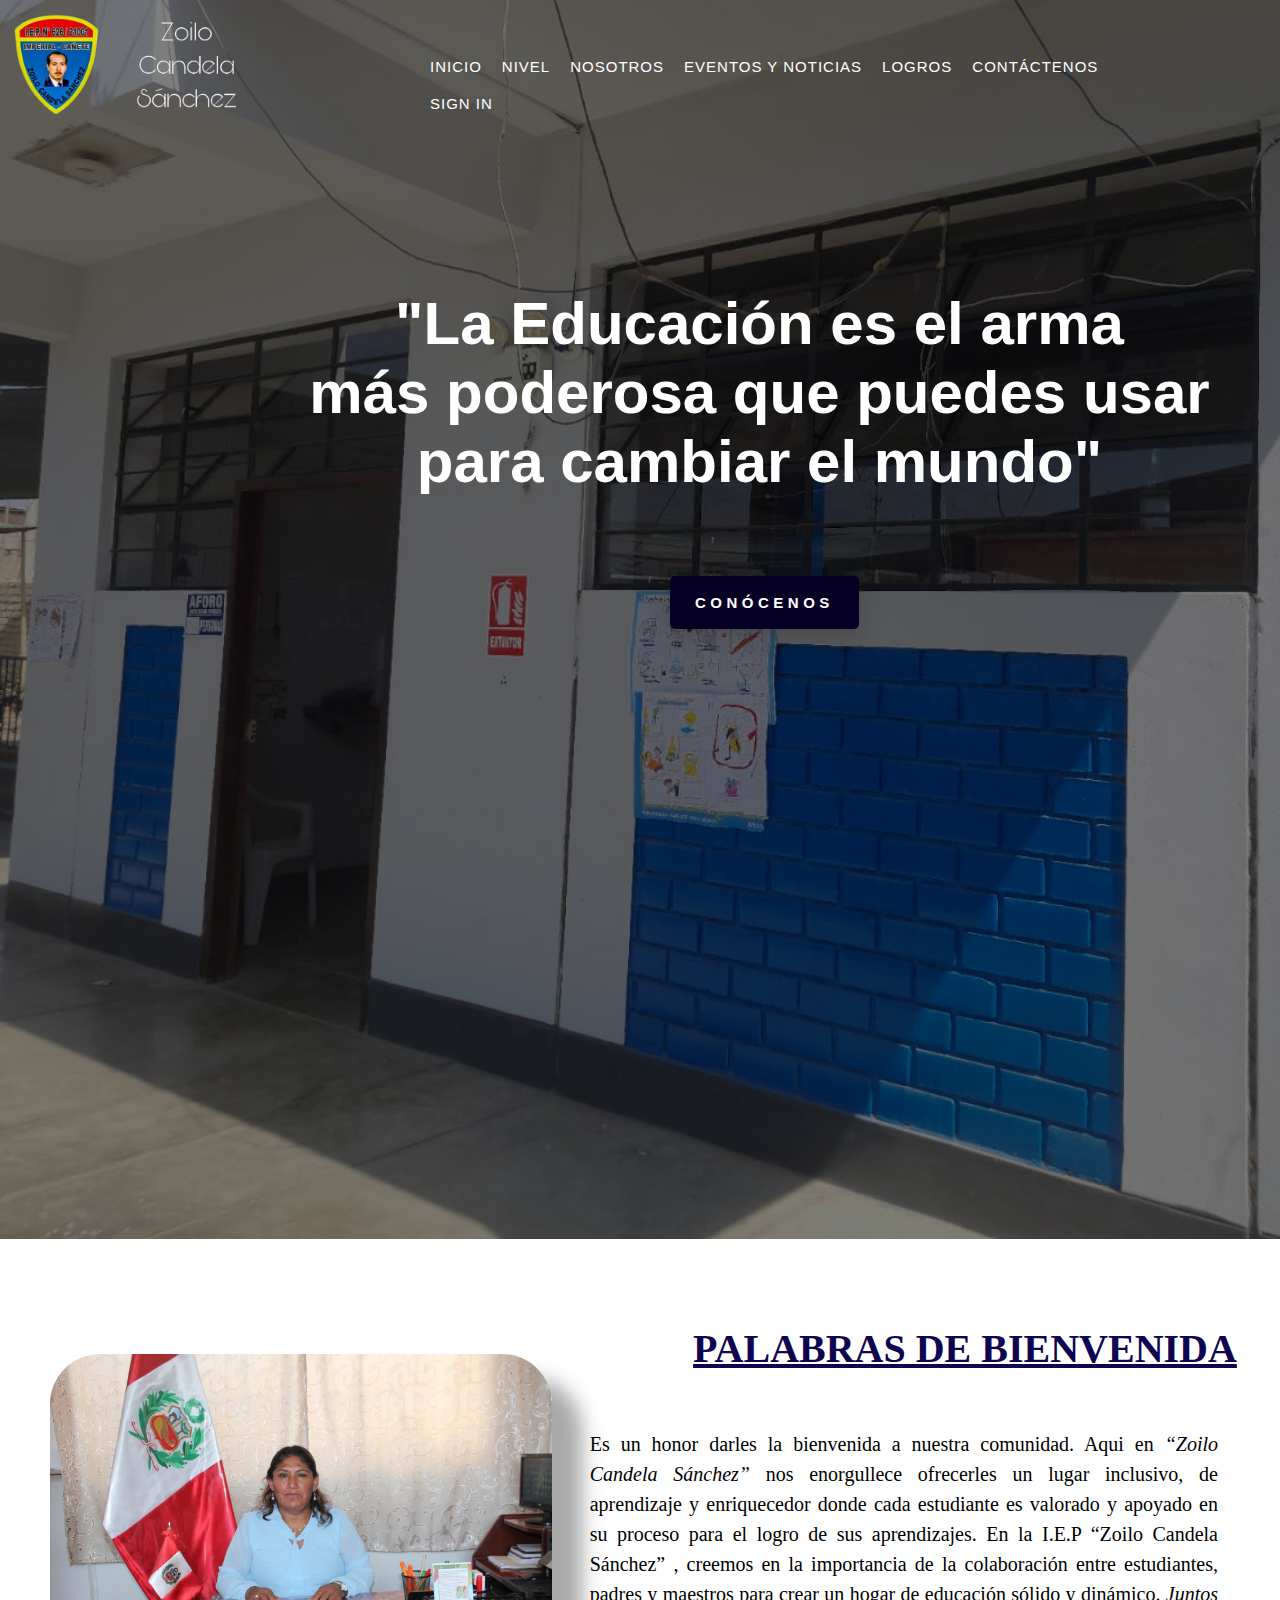
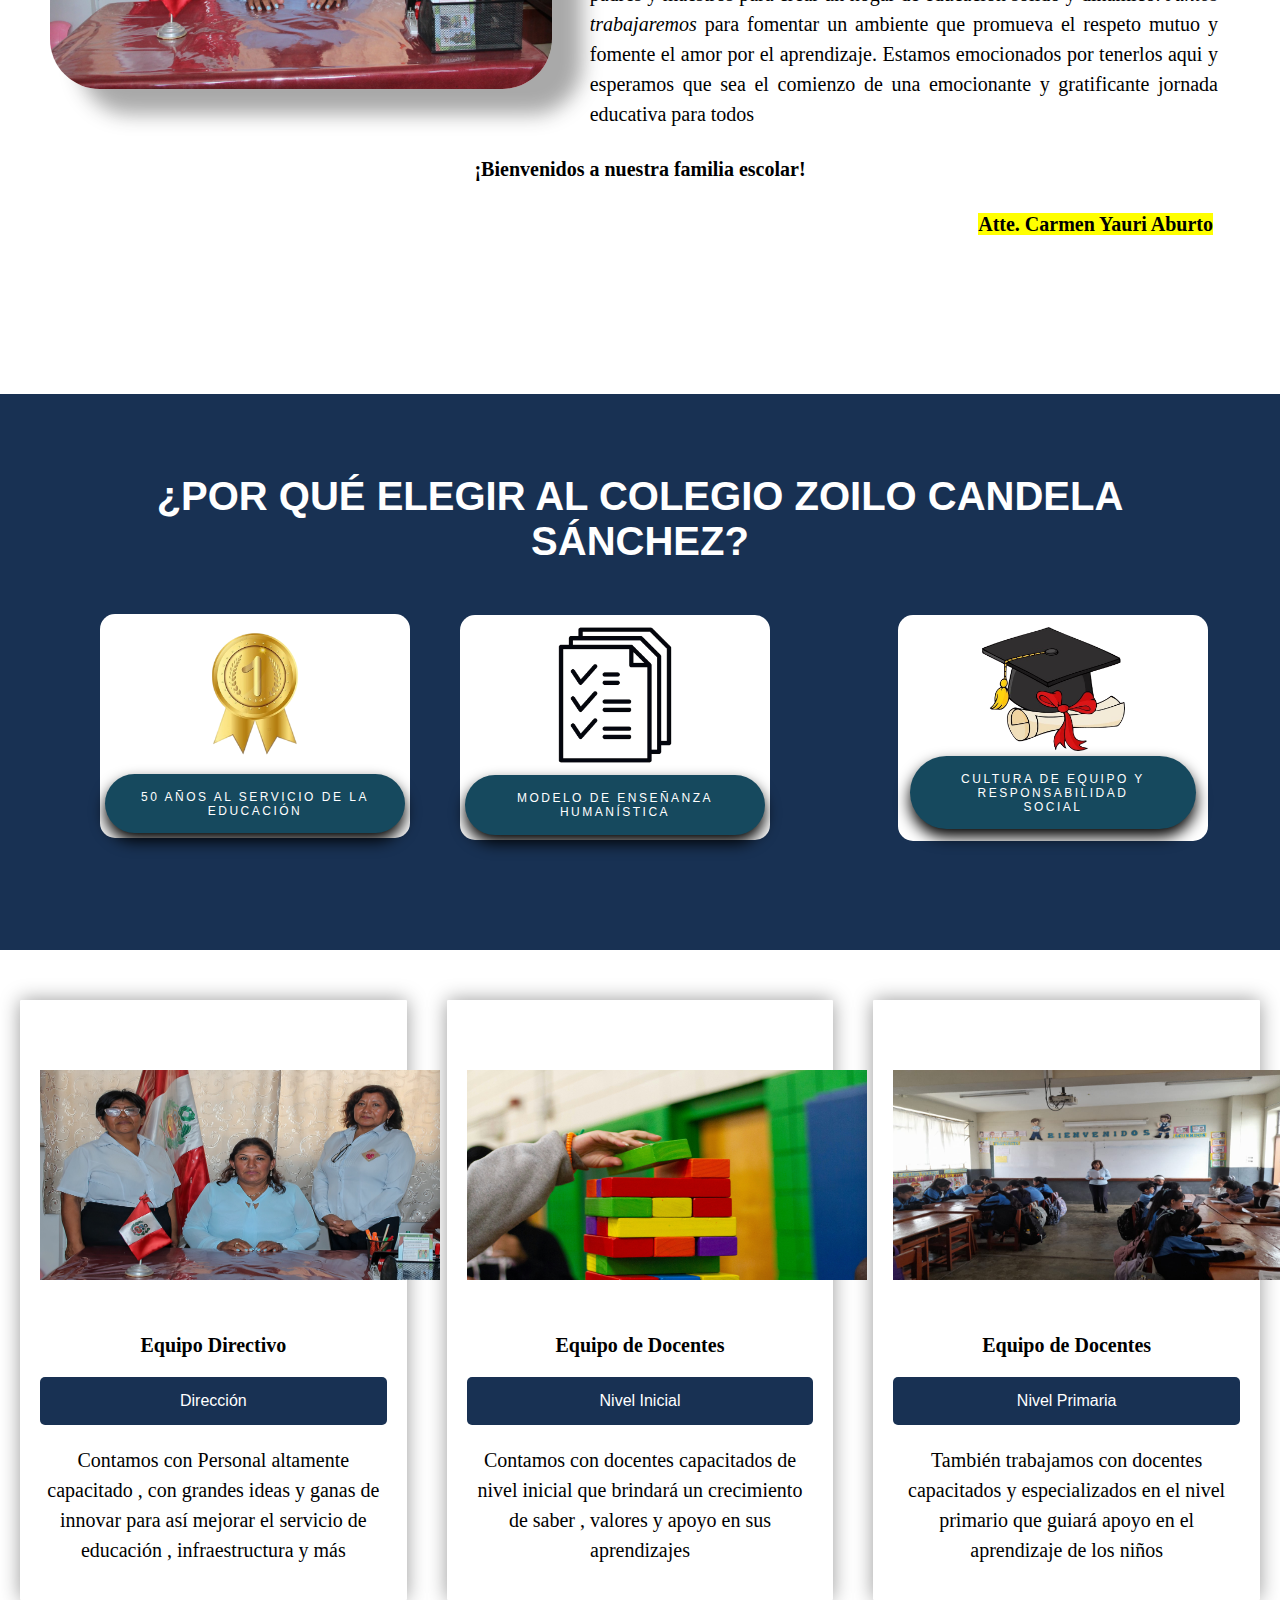
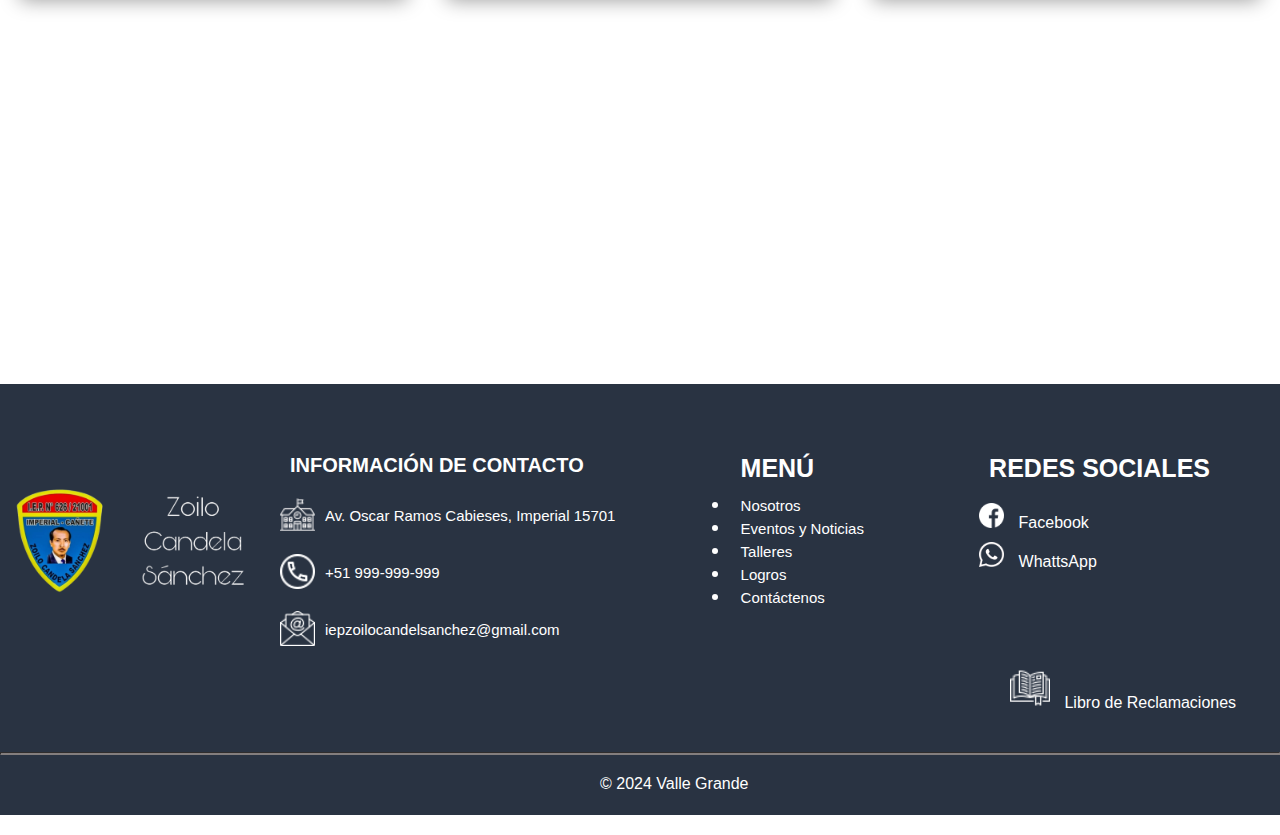
<file: AS232S2_T01_ZoiloCandelaSanchez/public/index.html>
<!DOCTYPE html>
<html lang="es">

<head>
    <meta charset="UTF-8">
    <meta name="viewport" content="width=device-width, initial-scale=1.0">
    <title>I.E.P "Zoilo Candela Sánchez"</title>
    <link rel='stylesheet' href='https://cdn-uicons.flaticon.com/2.3.0/uicons-brands/css/uicons-brands.css'>
    <link rel="stylesheet" href="./css/style.css">
    <link rel="website icon" type="png" href="./img/logo.png">
    <script src="./js/app.js"></script>
    <script src="./js/alerta.js"></script>
    <script src="./js/preloader.js"></script>
</head>

<body>
    <header>
        <div class="insignia">
            <img src="./img/WhatsApp_Image_2024-04-16_at_7.16.43_PM-removebg.png" alt="Insignia">
        </div>
        <div class="menu">
            <nav>
                <ul class="container0">
                    <li><a href="./index.html">INICIO</a></li>
                    <li>
                        <a href="#">NIVEL</a>
                        <ul class="menu-vertical">
                            <li><a href="./index6.html">INICIAL</a></li>
                            <li><a href="./index3.html">PRIMARIA</a></li>
                        </ul>
                    </li>
                    <li>
                        <a href="#">NOSOTROS</a>
                        <ul class="menu-vertical">
                            <li><a href="./index4.html">HISTORIA</a></li>
                            <li><a href="./index3.html">VISIÓN Y MISIÓN</a></li>
                    </li>
                </ul>
                <li>
                    <a href="./index5.html">EVENTOS Y NOTICIAS</a>
                </li>
                <li>
                    <a href="#">LOGROS</a>
                    <ul class="menu-vertical">
                        <li><a href="#">LOGROS DEPORTIVOS</a></li>
                        <li><a href="#">CULTURAL Y ARTISTICO</a></li>
                        <li><a href="#">CRECIMIENTO INSTITUCIONAL</a></li>
                    </ul>
                </li>
                <li><a href="./index2.html">CONTÁCTENOS</a></li>
                <li>
                    <a href="http://localhost/login-register/">SIGN IN</a>
                </li>
            </nav>
        </div>
    </header>
    <section id="hero">
        <h1 id="titulo" class="inicio1">"La Educación es el arma<br> más poderosa que puedes usar <br>para cambiar el mundo" </h1>
        <button id="buttom" class="boton" onclick=' document.getElementById("titulo").innerHTML = nombre +apellido; '>
            <span>CONÓCENOS</span>
        </button>

        <script>
            var nombre = "Bienvenido(a)";
            var apellido = "¡Prepárate para cambiar el mundo!"
        </script>

    </section>
    <section id="palabras-de-la-directora">
        <img class="directora" src="./img/directora.jpg" alt="foto7" width="50%"
            rigth="50%">
        <h2 class="palabras"> <u>PALABRAS DE BIENVENIDA</u></h2>
        <p class="parrafo">Es un honor darles la bienvenida a nuestra comunidad.
            Aqui en <i>“Zoilo Candela Sánchez”</i> nos enorgullece ofrecerles
            un lugar inclusivo, de aprendizaje y enriquecedor donde cada estudiante
            es valorado y apoyado en su proceso para el logro de sus aprendizajes.
            En la I.E.P “Zoilo Candela Sánchez” , creemos en la importancia de la
            colaboración entre estudiantes, padres y maestros para crear un hogar
            de educación sólido y dinámico.
            <i>Juntos trabajaremos</i> para fomentar un ambiente que promueva el respeto
            mutuo y fomente el amor por el aprendizaje.
            Estamos emocionados por tenerlos aqui y esperamos que sea el comienzo de una emocionante y gratificante
            jornada educativa para todos
        </p>
        <b>
            <p class="bienvenidos"> ¡Bienvenidos a nuestra familia escolar!</p>
        </b>
        <b>
            <p class="firma"><mark>Atte. Carmen Yauri Aburto</mark></p>
        </b>
        </div>
    </section>

    <section id="por-que-elegir-21001">
        <div class="container">
            <h2 class="porque">¿POR QUÉ ELEGIR AL COLEGIO ZOILO CANDELA SÁNCHEZ?</h2></b>
            <div class="carta">
                <img src="img/7688f7726c54f435866e3f8b14b53feb-removebg-preview.png" alt="foto4" width="50%"
                    right="50%">
                <center><button class="click1">50 años al servicio de la educación</button></center>
            </div>
            <div class="carta2">
                <img src="img/document-papers-icon-outline-style-vector-removebg-preview.png" alt="foto5" width="50%"
                    right="50%">
                <center><button class="click1">Modelo de enseñanza humanística</button></center>
            </div>
            <div class="carta3">
                <img src="img/bc08ff5b9505f1ca5e0fc408f4978efb-removebg-preview.png" alt="foto6" width="50%" right=""
                    50%>
                <center><button class="click1">Cultura de equipo y responsabilidad social</button></center>
            </div>
        </div>
    </section>
    <section class="equipo">
        <div class="card">
            <div class="icon">
                <img src="./img/e.directivo.jpeg" alt="Dirección" width="50%">
            </div>

            <div class="features">
                <p><strong>Equipo Directivo</strong></p>
            </div>

            <a href="#" class="btn">Dirección</a>

            <p class="contenido">Contamos con Personal altamente capacitado , con grandes ideas y ganas de innovar para
                así mejorar el servicio de educación , infraestructura y más </p>
        </div>

        <div class="card">

            <div class="icon">
                <img src="img/inicial.jpg" alt="Inicial" width="50%">
            </div>

            <div class="features">
                <p><strong>Equipo de Docentes</strong></p>
            </div>

            <a href="#" class="btn"> Nivel Inicial</a>
            <p class="contenido">Contamos con docentes capacitados de nivel inicial que brindará un crecimiento de saber
                , valores y apoyo en sus aprendizajes</p>
        </div>

        <div class="card">

            <div class="icon">
                <img src="img/primaria.jpg" alt="Primaria" width="45%">
            </div>

            <div class="features">
                <p><strong>Equipo de Docentes</strong></p>
            </div>

            <a href="#" class="btn">Nivel Primaria</a>
            <p class="contenido">También trabajamos con docentes capacitados y especializados en el nivel primario que
                guiará apoyo en el aprendizaje de los niños</p>
        </div>
    </section>
    <section>
        <div class="slider--iner">
            
        </div>
    </section>
</body>
<section>
    <iframe class="mapa"
        src="https://www.google.com/maps/embed?pb=!1m18!1m12!1m3!1d3886.68364706405!2d-76.35734932573519!3d-13.055797561506333!2m3!1f0!2f0!3f0!3m2!1i1024!2i768!4f13.1!3m3!1m2!1s0x910ffbdb773fffff%3A0x289497f5c9b7d7cb!2sC.E.%2021001!5e0!3m2!1ses!2spe!4v1713739799814!5m2!1ses!2spe"
        width="100%" height="360" style="border:0;" allowfullscreen="" loading="lazy"
        referrerpolicy="no-referrer-when-downgrade"></iframe>
</section>
<footer>
    <img class="iep" src="img/WhatsApp_Image_2024-04-16_at_7.16.43_PM-removebg.png">
    <div class="container-footer-all">
        <div class="containerbody">
            <div class="colum2">
                <h1 class="info">INFORMACIÓN DE CONTACTO</h1>
                <div class="row">
                    <img src="img/colegio.png">
                    <label>Av. Oscar Ramos Cabieses, Imperial 15701</label>
                </div>
                <div class="row">
                    <img src="img/telefono.png">
                    <label>+51 999-999-999</label>
                </div>
                <div class="row">
                    <img src="img/email.png">
                    <label>iepzoilocandelsanchez@gmail.com</label>
                </div>
            </div>
            <div class="colum4">
                <h1 class="info3">MENÚ</h1>
                <div class="row3">
                    <li><a href="">Nosotros</a></li>
                    <li><a href="">Eventos y Noticias</a></li>
                    <li><a href="">Talleres</a></li>
                    <li><a href="">Logros</a></li>
                    <li><a href="index2.html">Contáctenos</a></li>
                </div>
            </div>
            <div class="colum3">
                <h1 class="info2">REDES SOCIALES</h1>
                <div class="row2">
                    <img src="img/facebook.png">
                    <a href="https://m.facebook.com/100009494912655/">Facebook</a>
                </div>
                <div class="row2">
                    <img src="img/whatsapp.png">
                    <a href="">WhattsApp</a>
                </div>
            </div>
        </div>
    </div>
    <div class="librodereclamaciones">
        <img src="img/libro-abierto.png">
        <label>Libro de Reclamaciones</label>
    </div>
    <hr>
    <div class="containerfooter">
        <div class="copyright">
            &copy; 2024 <a href="https://vallegrande.edu.pe/">Valle Grande</a>
        </div>
</footer>

<script>

    var loader = document.getElementById("preloader");
        window.addEventListener("load", function(){
            loader.style.display = "none";
        })
        </script>

</html>
</file>
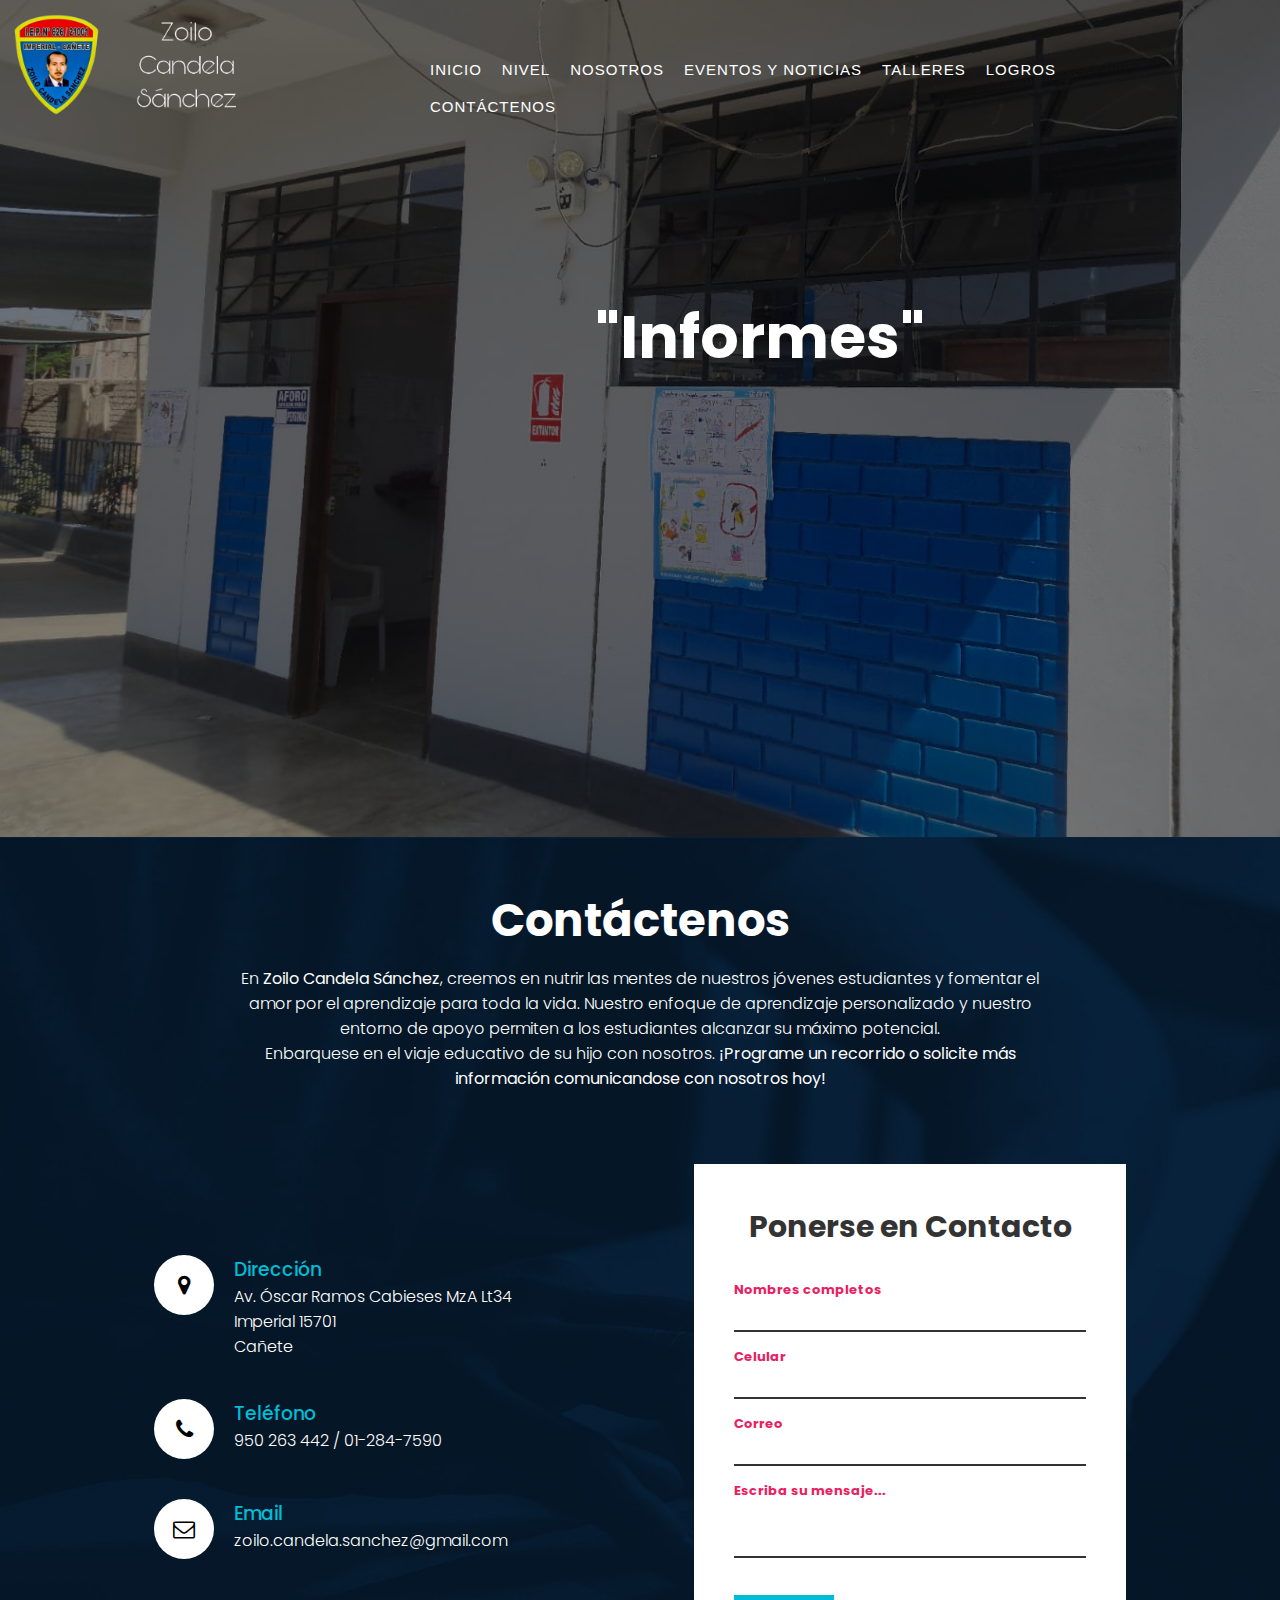
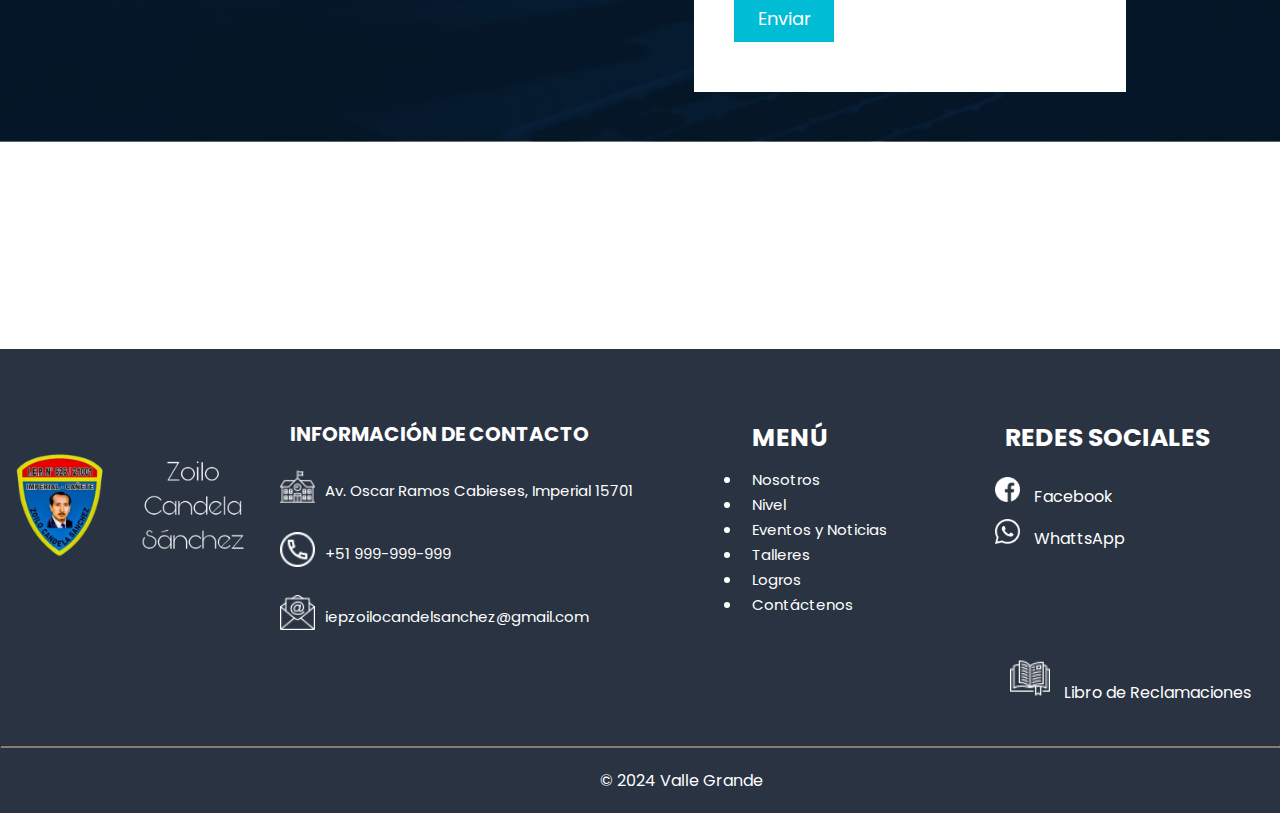
<file: AS232S2_T01_ZoiloCandelaSanchez/public/index2.html>
<!DOCTYPE html>
<html lang="en">

<head>
    <meta charset="UTF-8">
    <meta name="viewport" content="width=device-width, initial-scale=1.0">
    <title>Zoilo Candela Sánchez</title>
    <link rel="stylesheet" href="https://stackpath.bootstrapcdn.com/font-awesome/4.7.0/css/font-awesome.min.css"
        integrity="sha38-wvfXpqpZZVQGK6TAh5PV1GOfQNHSoD2xbE+QkPxCAF1NEevoEH3S10sbVCOQVnN" crossorigin="anonymous">
    <link rel='stylesheet' href='https://cdn-uicons.flaticon.com/2.3.0/uicons-brands/css/uicons-brands.css'>
    <link rel="stylesheet" type="text/css" href="./css/style2.css">
    <link rel="website icon" type="png" href="./img/logo.jpg">
</head>

<body>
    <header>
        <div class="insignia">
            <img src="./img/WhatsApp_Image_2024-04-16_at_7.16.43_PM-removebg.png" alt="Insignia">
        </div>
        <div class="menu">
            <nav>
                <ul class="container0">
                    <li><a href="./index.html">INICIO</a></li>
                    <li>
                        <a href="#">NIVEL</a>
                        <ul class="menu-vertical">
                            <li><a href="./index6.html">INICIAL</a></li>
                            <li><a href="./index3.html">PRIMARIA</a></li>
                        </ul>
                    </li>
                    <li>
                        <a href="#">NOSOTROS</a>
                        <ul class="menu-vertical">
                            <li><a href="./index5.html">HISTORIA</a></li>
                            <li><a href="./index3.html">VISIÓN Y MISIÓN</a></li>
                    </li>
                </ul>
                <li>
                    <a href="./index4.html">EVENTOS Y NOTICIAS</a>
                </li>
                <li>
                    <a href="#">TALLERES</a>
                </li>
                <li>
                    <a href="#">LOGROS</a>
                    <ul class="menu-vertical">
                        <li><a href="#">LOGROS DEPORTIVOS</a></li>
                        <li><a href="#">CULTURAL Y ARTISTICO</a></li>
                        <li><a href="#">CRECIMIENTO INSTITUCIONAL</a></li>
                    </ul>
                </li>
                <li><a href="./index2.html">CONTÁCTENOS</a></li>
            </nav>
        </div>
    </header>
    <section id="hero">
        <h1 id="titulo" class="inicio1">"Informes"</h1>
    </section>

    <section class="contact">
        <div class="title">
            <h2>Contáctenos</h2>
        </div>

        <div class="content">

            <p>En <b>Zoilo Candela Sánchez</b>, creemos en nutrir las mentes de nuestros jóvenes estudiantes y fomentar
                el amor por el aprendizaje para toda la vida. Nuestro enfoque de aprendizaje personalizado y nuestro entorno de
                apoyo permiten a los estudiantes alcanzar su máximo potencial. <br> Enbarquese en el viaje educativo de
                su hijo con nosotros. <b>¡Programe un recorrido o solicite más información comunicandose con nosotros
                    hoy!</b>
            </p>
        </div>
        <div class="container">
            <div class="contactInfo">
                <div class="box">
                    <div class="icon"><i class="fa fa-map-marker" aria-hidden="true"></i></div>
                    <div class="text">
                        <h3>Dirección</h3>
                        <p>Av. Óscar Ramos Cabieses MzA Lt34 <br>Imperial 15701<br>Cañete</p>
                    </div>
                </div>
                <div class="box">
                    <div class="icon"><i class="fa fa-phone" aria-hidden="true"></i></div>
                    <div class="text">
                        <h3>Teléfono</h3>
                        <p>950 263 442 / 01-284-7590</p>
                    </div>
                </div>
                <div class="box">
                    <div class="icon"><i class="fa fa-envelope-o" aria-hidden="true"></i></div>
                    <div class="text">
                        <h3>Email</h3>
                        <p>zoilo.candela.sanchez@gmail.com</p>
                    </div>
                </div>
            </div>
            <div class="contactForm">
                <form  id = "formulario" action="https://formsubmit.co/angie.chacon.a@vallegrande.edu.pe" method="POST">
                    <h2><center><b>Ponerse en Contacto</b></center></h2>
                    <br>
                    <div class="form-control">
                        <input type="text" name="name" id = "nombres">
                        <span>Nombres completos</span>
                        <p></p>
                    </div>
                    <div class="form-control">
                        <input type="text" name="phone"  id = "celular">
                        <span>Celular</span>
                        <p></p>
                    </div>
                    <div class="form-control">
                        <input type="email" name="email" id = "correo">
                        <span>Correo</span>
                        <p></p>
                    </div>
                    <div class="form-control">
                        <textarea id = "mensaje" name="message"></textarea>
                        <span>Escriba su mensaje...</span>
                    </div>
                    <div class="form-control">
                        <input type="submit" name="" value="Enviar">
                    </div>
                    <input type="hidden" name="_next" value="http://127.0.0.1:5500/HTML/index.html">
                    <input type="hidden" name="_captcha" value="false">
                </form>
            </div>
            <script src="js/validacion.js"></script>
        </div>
    </section>

    <iframe
        src="https://www.google.com/maps/embed?pb=!1m18!1m12!1m3!1d3886.683564859466!2d-76.35734932510547!3d-13.055802787267345!2m3!1f0!2f0!3f0!3m2!1i1024!2i768!4f13.1!3m3!1m2!1s0x910ffbdb773fffff%3A0x289497f5c9b7d7cb!2sC.E.%2021001!5e0!3m2!1ses!2spe!4v1714000576132!5m2!1ses!2spe"
        width="1518" height="200" style="border:0;" allowfullscreen="" loading="lazy"
        referrerpolicy="no-referrer-when-downgrade"></iframe>

</body>
<footer>
    <img class="iep" src="img/WhatsApp_Image_2024-04-16_at_7.16.43_PM-removebg.png">
    <div class="container-footer-all">
        <div class="containerbody">
            <div class="colum2">
                <h1 class="info">INFORMACIÓN DE CONTACTO</h1>
                <div class="row">
                    <img src="img/colegio.png">
                    <label>Av. Oscar Ramos Cabieses, Imperial 15701</label>
                </div>
                <div class="row">
                    <img src="img/telefono.png">
                    <label>+51 999-999-999</label>
                </div>
                <div class="row">
                    <img src="img/email.png">
                    <label>iepzoilocandelsanchez@gmail.com</label>
                </div>
            </div>
            <div class="colum4">
                <h1 class="info3">MENÚ</h1>
                <div class="row3">
                    <li><a href="./index5.html">Nosotros</a></li>
                    <li><a href="./index6.html">Nivel</a></li>
                    <li><a href="./index4.html">Eventos y Noticias</a></li>
                    <li><a href="">Talleres</a></li>
                    <li><a href="">Logros</a></li>
                    <li><a href="index2.html">Contáctenos</a></li>
                </div>
            </div>
            <div class="colum3">
                <h1 class="info2">REDES SOCIALES</h1>
                <div class="row2">
                    <img src="img/facebook.png">
                    <a href="https://m.facebook.com/100009494912655/">Facebook</a>
                </div>
                <div class="row2">
                    <img src="img/whatsapp.png">
                    <a href="">WhattsApp</a>
                </div>
            </div>
        </div>
    </div>
    <div class="librodereclamaciones">
        <img src="img/libro-abierto.png">
        <a href="./index7.html">Libro de Reclamaciones</a>
    </div>
    <hr>
    <div class="containerfooter">
        <div class="copyright">
            &copy; 2024 <a href="https://vallegrande.edu.pe/">Valle Grande</a>
        </div>
</footer>

</html>
</file>
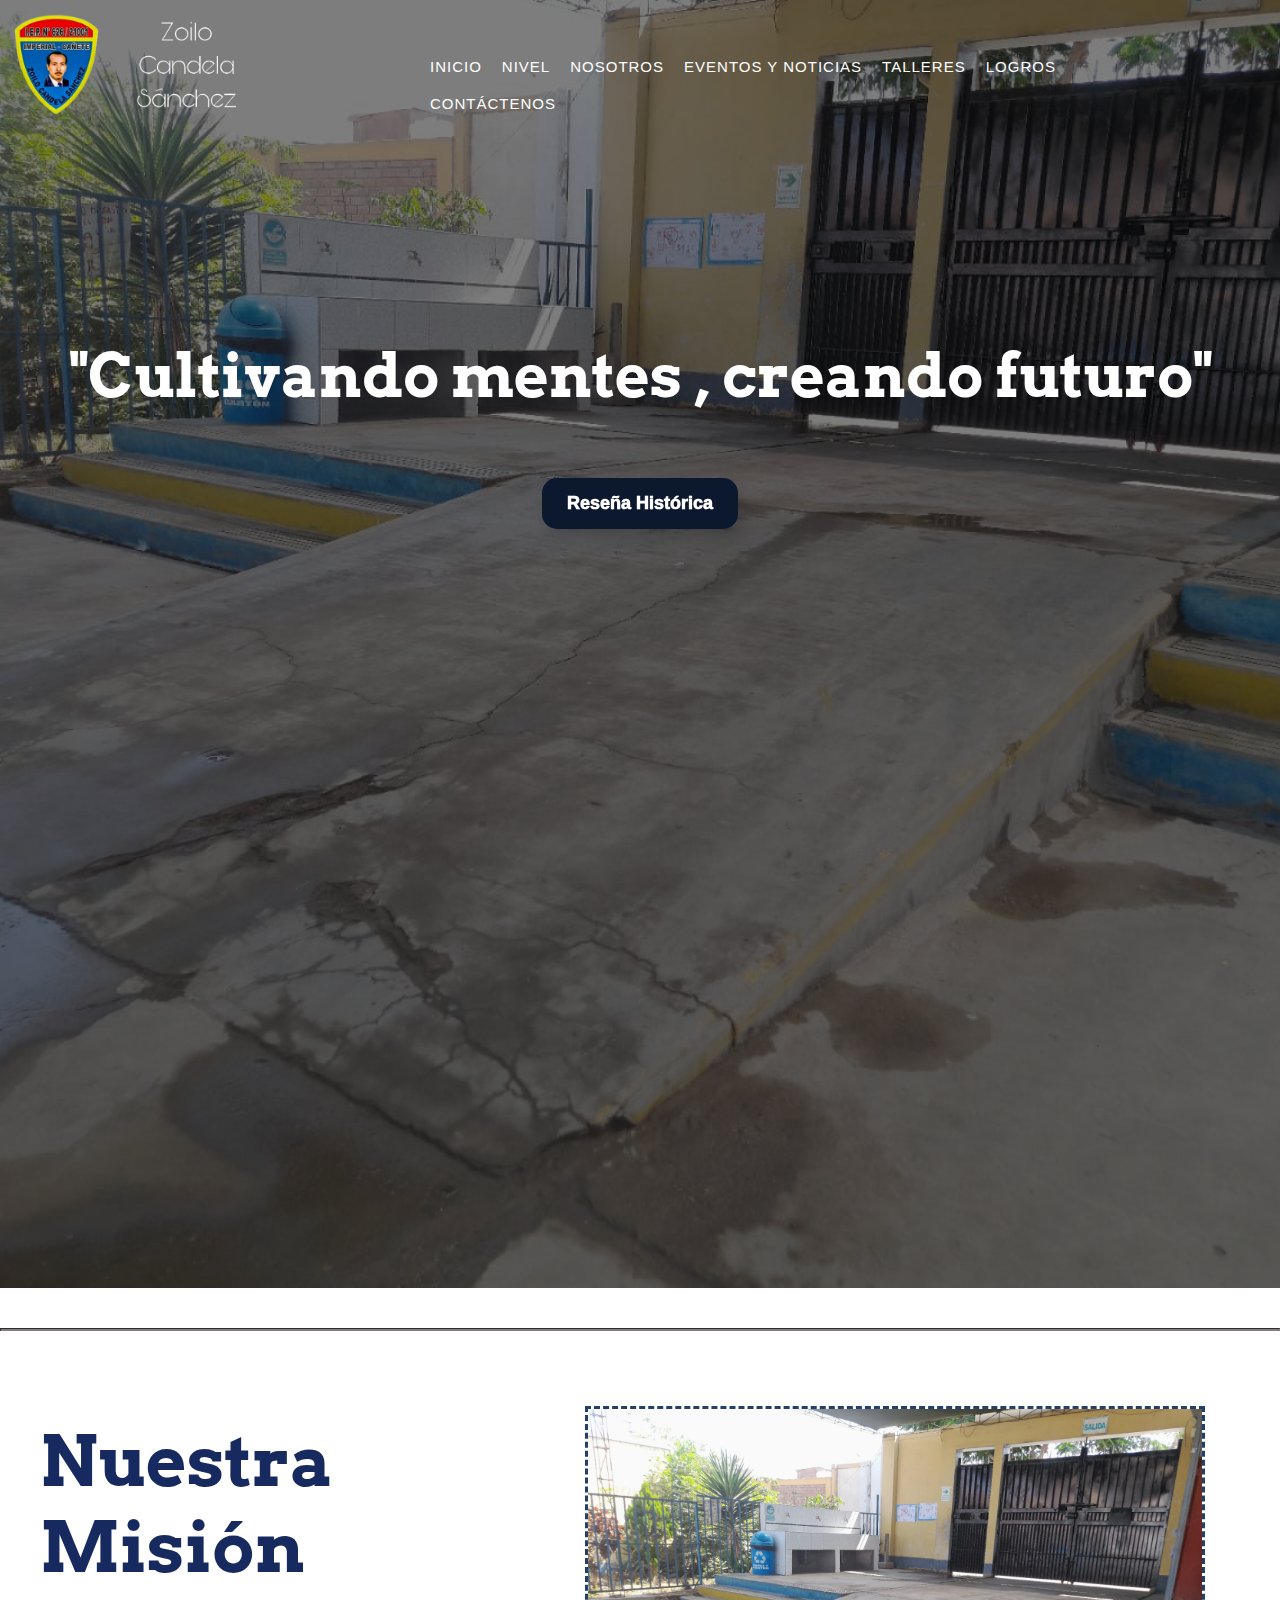
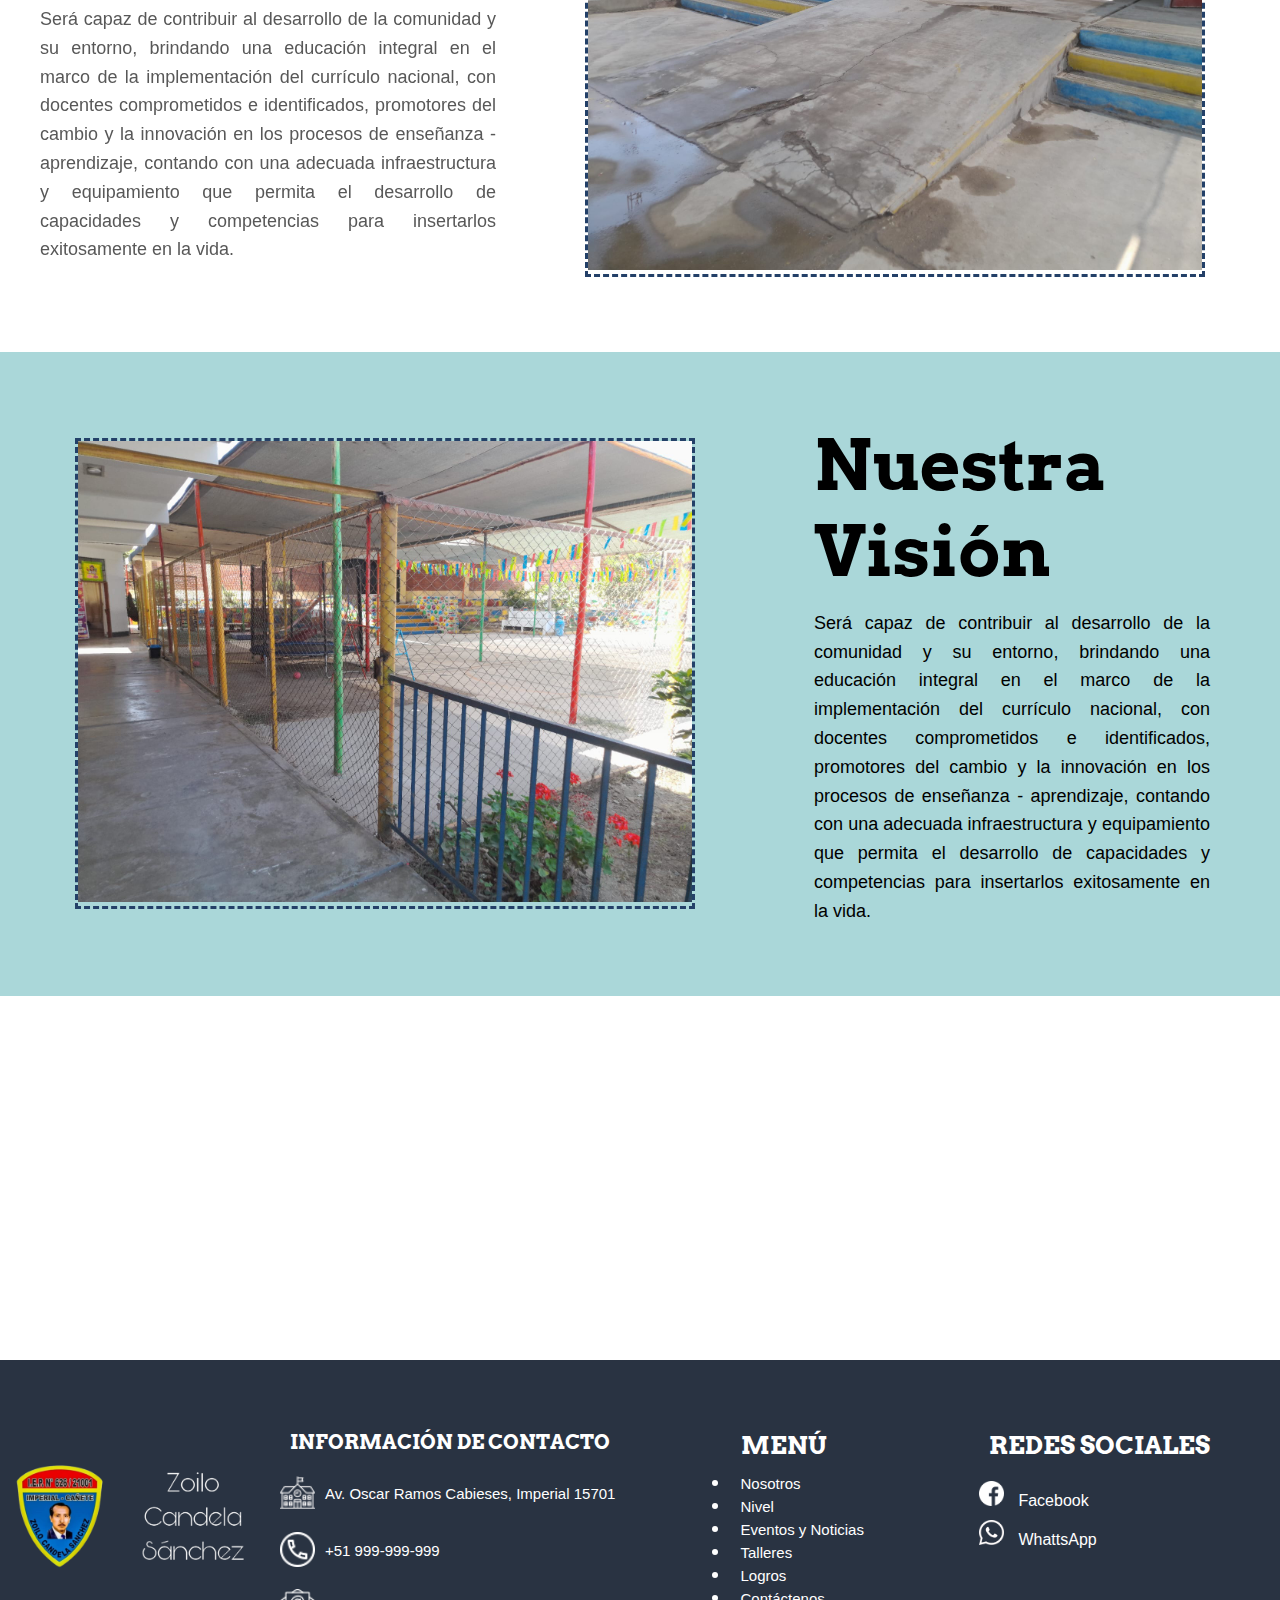
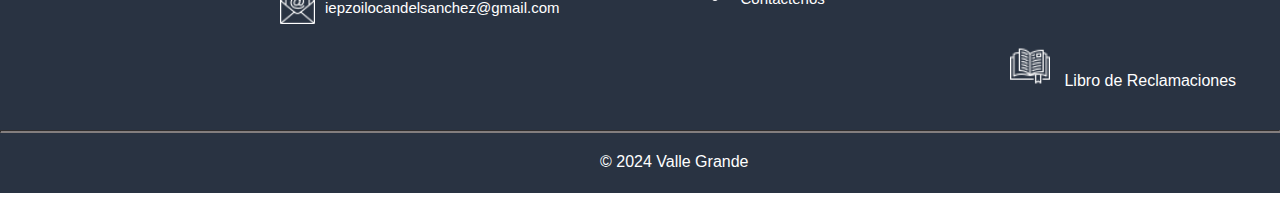
<file: AS232S2_T01_ZoiloCandelaSanchez/public/index3.html>
<!DOCTYPE html>
<html lang="es">

    <head>
        <meta charset="UTF-8">
        <meta name="viewport" content="width=device-width, initial-scale=1.0">
        <title>I.E.P "Zoilo Candela Sánchez"</title>
        <link rel='stylesheet'
            href='https://cdn-uicons.flaticon.com/2.3.0/uicons-brands/css/uicons-brands.css'>
        <link rel="stylesheet" href="./css/style3.css">
        <link rel="website icon" type="png" href="./img/logo.jpg">
        <script src="./js/script3.js"></script>
    </head>

    <body>
        <header class="header">
            <div class="insignia">
                <img
                    src="./img/WhatsApp_Image_2024-04-16_at_7.16.43_PM-removebg.png"alt="Insignia">
            </div>

            <div class="menu">
                <nav>
                    <ul class="container0">
                        <li><a href="./index.html">INICIO</a></li>
                        <li>
                            <a href="#">NIVEL</a>
                            <ul class="menu-vertical">
                                <li><a href="./index6.html">INICIAL</a></li>
                                <li><a href="./index3.html">PRIMARIA</a></li>
                            </ul>
                        </li>
                        <li>
                            <a href="#">NOSOTROS</a>
                            <ul class="menu-vertical">
                                <li><a href="./index5.html">HISTORIA</a></li>
                                <li><a href="./index3.html">VISIÓN Y MISIÓN</a></li>
                            </li>
                        </ul>
                        <li>
                            <a href="./index4.html">EVENTOS Y NOTICIAS</a>
                        </li>
                        <li>
                            <a href="#">TALLERES</a>
                        </li>
                        <li>
                            <a href="#">LOGROS</a>
                            <ul class="menu-vertical">
                                <li><a href="#">LOGROS DEPORTIVOS</a></li>
                                <li><a href="#">CULTURAL Y ARTISTICO</a></li>
                                <li><a href="#">CRECIIMIENTO
                                        INSTITUCIONAL</a></li>
                            </ul>
                        </li>
                        <li><a href="./index2.html">CONTÁCTENOS</a></li>
                    </nav>
                </div>
            </header>
            <section>
                <section id="hero">
                    <h1 class="inicio1">"Cultivando mentes , creando futuro"</h1>
                    <button><a class="reseña" href="./index5.html">Reseña Histórica</a></button>
                </section>
                <hr>
                <section>
                    <div class="contenedor1">
                        <div class="imagen-clase2">
                            <img src="./img/patio (1).jpeg"alt="Clase">
                        </div>
                        <div class="Nuestra-Misión">
                            <h1 class="text-animate">Nuestra Misión</h1>
                            <p class="text-animate">Será capaz de contribuir al
                                desarrollo de la comunidad y su entorno,
                                brindando una educación integral en el marco de
                                la implementación del currículo nacional, con
                                docentes comprometidos e identificados,
                                promotores del cambio y la innovación en los
                                procesos de enseñanza - aprendizaje, contando
                                con una adecuada infraestructura y equipamiento
                                que permita el desarrollo de capacidades y
                                competencias para insertarlos exitosamente en la
                                vida.</p>
                        </div>
                    </div>
                </section>
                    <section>
                        <div class="contenedor2">
                            <div class="imagen-clase2">
                                <img src="./img/parque.jpeg" alt="Clase">
                            </div>
                            <div class="Nuestra-Visión">
                                <h1 class="vs">Nuestra Visión</h1>
                                <p class="parrafo">Será capaz
                                    de contribuir al desarrollo de la comunidad
                                    y su entorno, brindando una educación
                                    integral en el marco de la implementación
                                    del currículo nacional, con docentes
                                    comprometidos e identificados, promotores
                                    del cambio y la innovación en los procesos
                                    de enseñanza - aprendizaje, contando con una
                                    adecuada infraestructura y equipamiento que
                                    permita el desarrollo de capacidades y
                                    competencias para insertarlos exitosamente
                                    en la vida.</p>
                            </div>
                        </div>
                        </section>
                        <section>
                            <iframe class="mapa"
                                src="https://www.google.com/maps/embed?pb=!1m18!1m12!1m3!1d3886.68364706405!2d-76.35734932573519!3d-13.055797561506333!2m3!1f0!2f0!3f0!3m2!1i1024!2i768!4f13.1!3m3!1m2!1s0x910ffbdb773fffff%3A0x289497f5c9b7d7cb!2sC.E.%2021001!5e0!3m2!1ses!2spe!4v1713739799814!5m2!1ses!2spe"
                                width="100%" height="360" style="border:0;"
                                allowfullscreen loading="lazy"
                                referrerpolicy="no-referrer-when-downgrade"></iframe>
                        </section>
                        <footer>
                            <img class="iep" src="./img/WhatsApp_Image_2024-04-16_at_7.16.43_PM-removebg.png">
                            <div class="container-footer-all">
                                <div class="containerbody">
                                    <div class="colum2">
                                        <h1 class="info">INFORMACIÓN DE CONTACTO</h1>
                                        <div class="row">
                                            <img src="./img/colegio.png">
                                            <label>Av. Oscar Ramos Cabieses, Imperial 15701</label>
                                        </div>
                                        <div class="row">
                                            <img src="./img/telefono.png">
                                            <label>+51 999-999-999</label>
                                        </div>
                                        <div class="row">
                                            <img src="./img/email.png">
                                            <label>iepzoilocandelsanchez@gmail.com</label>
                                        </div>
                                    </div>
                                    <div class="colum4">
                                        <h1 class="info3">MENÚ</h1>
                                        <div class="row3">
                                            <li><a href="./index5.html">Nosotros</a></li>
                                            <li><a href="./index6.html">Nivel</a></li>
                                            <li><a href="./index4.html">Eventos y Noticias</a></li>
                                            <li><a href="">Talleres</a></li>
                                            <li><a href="">Logros</a></li>
                                            <li><a href="index2.html">Contáctenos</a></li>
                                        </div>
                                    </div>
                                    <div class="colum3">
                                        <h1 class="info2">REDES SOCIALES</h1>
                                        <div class="row2">
                                            <img src="./img/facebook.png">
                                            <a href="https://m.facebook.com/100009494912655/">Facebook</a>
                                        </div>
                                        <div class="row2">
                                            <img src="./img/whatsapp.png">
                                            <a href="">WhattsApp</a>
                                        </div>
                                    </div>
                                </div>
                            </div>
                            <div class="librodereclamaciones">
                                <img src="./img/libro-abierto.png">
                                <a href="./index7.html">Libro de Reclamaciones</a>
                            </div>
                            <hr>
                            <div class="containerfooter">
                                <div class="copyright">
                                    &copy; 2024 <a href="https://vallegrande.edu.pe/">Valle Grande</a>
                                </div>
                        </footer>
                    </body>
                    </html>
</file>
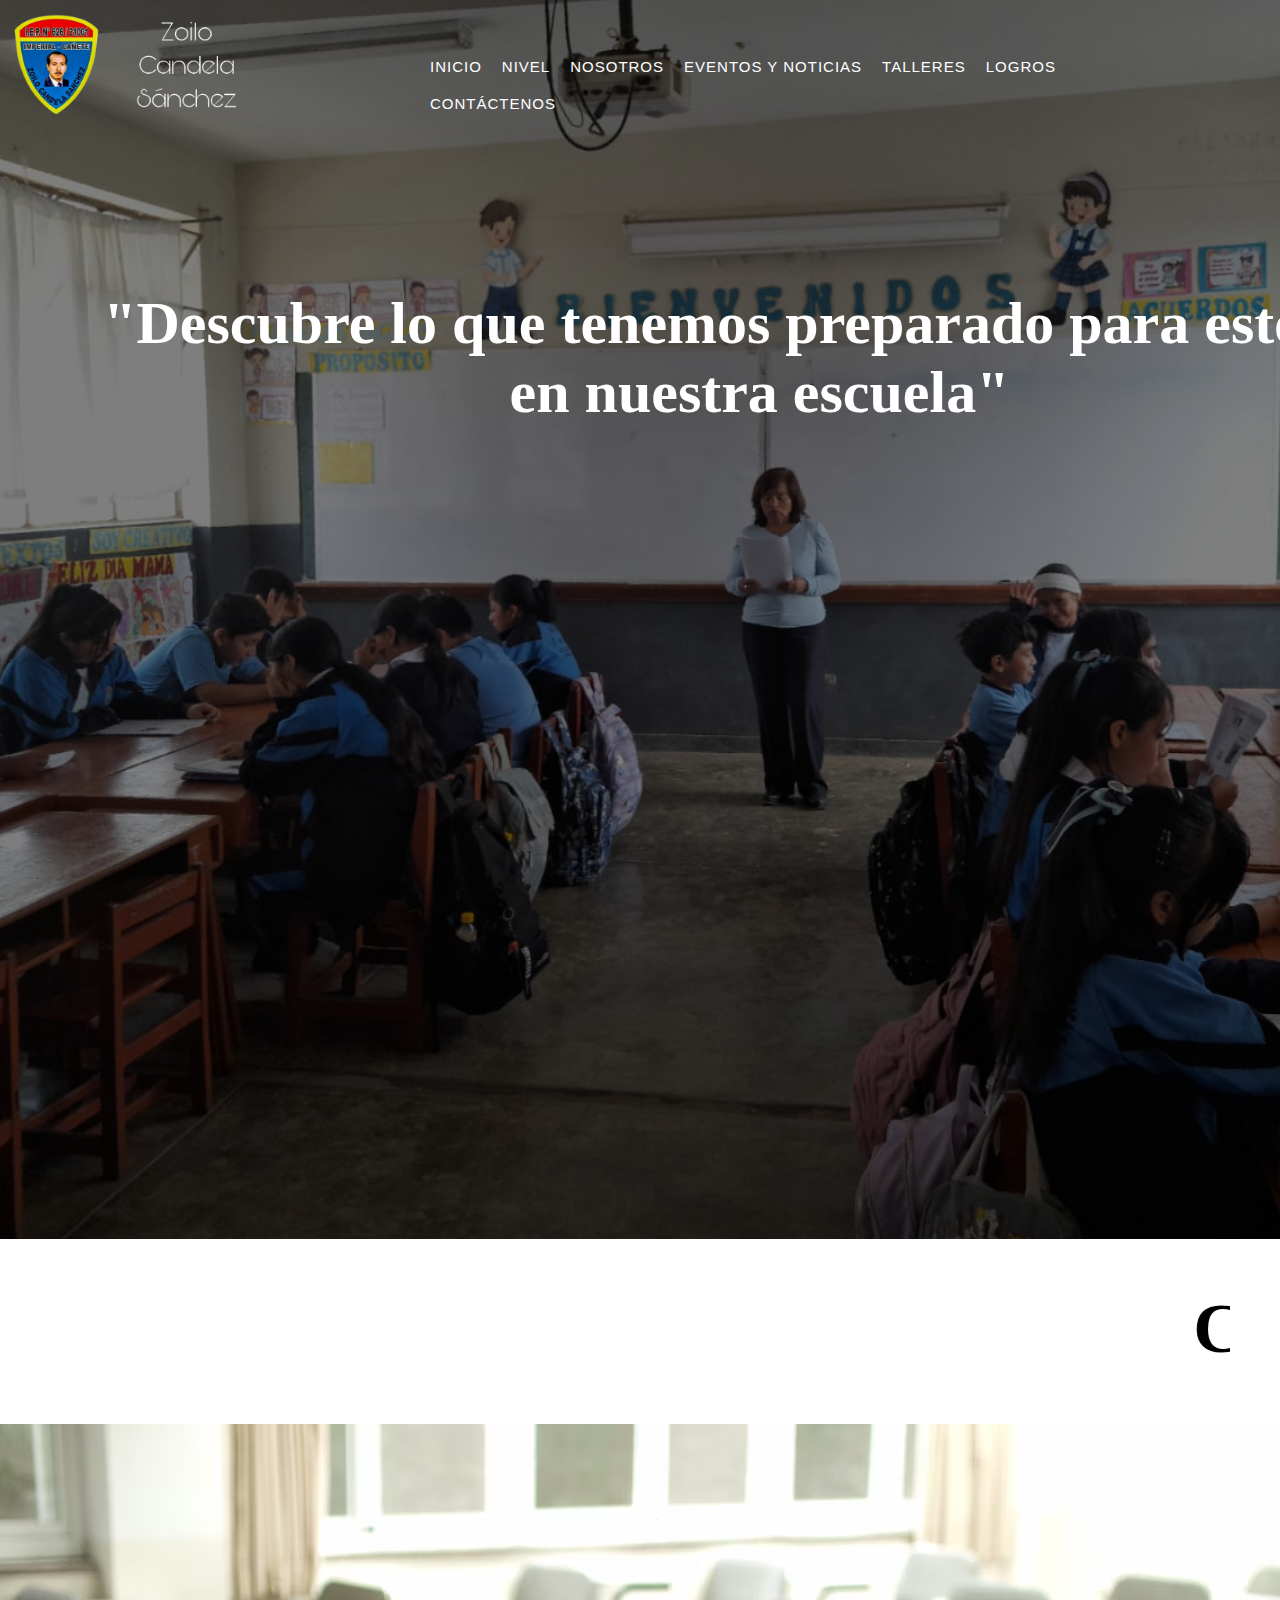
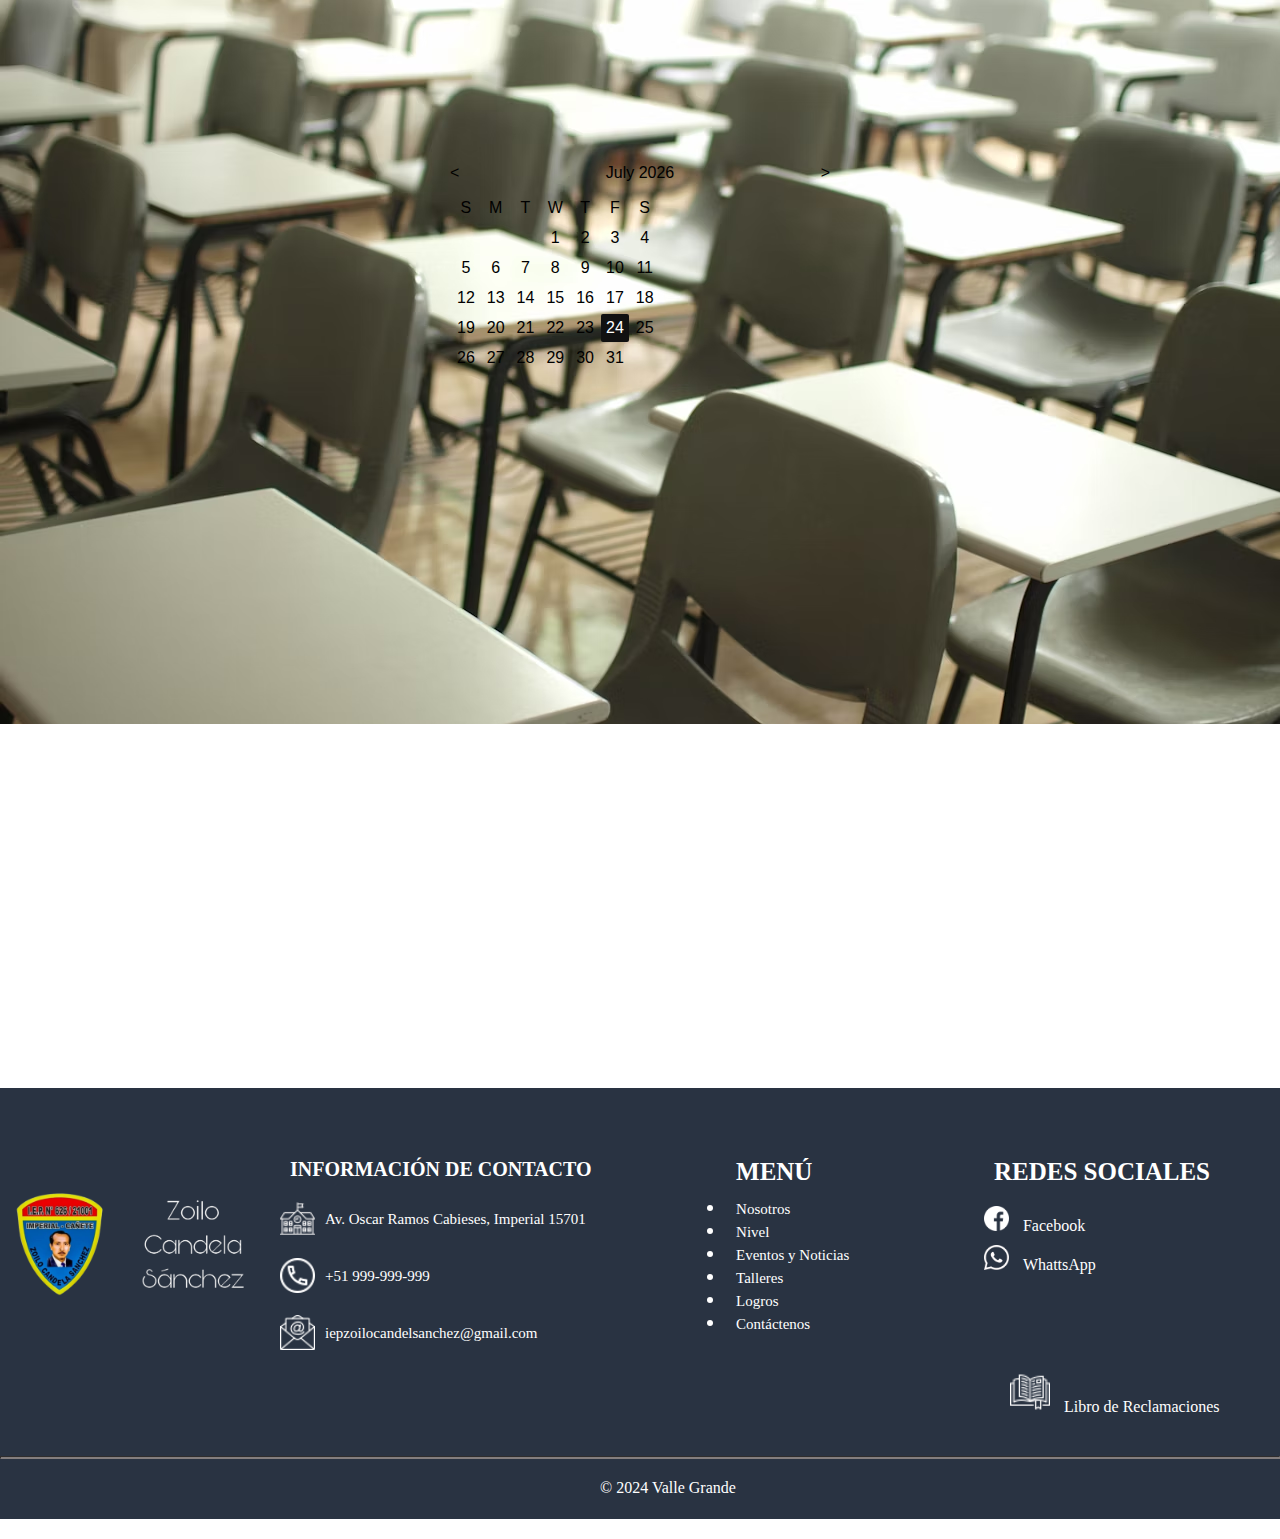
<file: AS232S2_T01_ZoiloCandelaSanchez/public/index4.html>
<!DOCTYPE html>
<html lang="es">

<head>
    <meta charset="UTF-8">
    <meta name="viewport" content="width=device-width, initial-scale=1.0">
    <title>I.E.P "Zoilo Candela Sánchez - Calendario"</title>
    <link rel='stylesheet' href='https://cdn-uicons.flaticon.com/2.3.0/uicons-brands/css/uicons-brands.css'>
    <link rel="stylesheet" href="./css/style4.css">
    <link rel="stylesheet" href="https://cdnjs.cloudflare.com/ajax/libs/font-awesome/6.5.2/css/all.min.css" integrity="sha512-SnH5WK+bZxgPHs44uWIX+LLJAJ9/2PkPKZ5QiAj6Ta86w+fsb2TkcmfRyVX3pBnMFcV7oQPJkl9QevSCWr3W6A==" crossorigin="anonymous" referrerpolicy="no-referrer" />
    <link rel="website icon" type="png" href="./img/logo.jpg">
    <link rel="stylesheet" href="./css/dycalendar.css">
</head>
<body>
    <header>
        <div class="insignia">
            <img src="./img/WhatsApp_Image_2024-04-16_at_7.16.43_PM-removebg.png" alt="Insignia">
        </div>
        <div class="menu">
            <nav>
                <ul class="container0">
                    <li><a href="./index.html">INICIO</a></li>
                    <li>
                        <a href="#">NIVEL</a>
                        <ul class="menu-vertical">
                            <li><a href="./index6.html">INICIAL</a></li>
                            <li><a href="./index3.html">PRIMARIA</a></li>
                        </ul>
                    </li>
                    <li>
                        <a href="#">NOSOTROS</a>
                        <ul class="menu-vertical">
                            <li><a href="./index5.html">HISTORIA</a></li>
                            <li><a href="./index3.html">VISIÓN Y MISIÓN</a></li>
                    </li>
                </ul>
                <li>
                    <a href="./index4.html">EVENTOS Y NOTICIAS</a>
                </li>
                <li>
                    <a href="#">TALLERES</a>
                </li>
                <li>
                    <a href="#">LOGROS</a>
                    <ul class="menu-vertical">
                        <li><a href="#">LOGROS DEPORTIVOS</a></li>
                        <li><a href="#">CULTURAL Y ARTISTICO</a></li>
                        <li><a href="#">CRECIMIENTO INSTITUCIONAL</a></li>
                    </ul>
                </li>
                <li><a href="./index2.html">CONTÁCTENOS</a></li>
            </nav>
        </div>
    </header>
    <section id="hero">
        <h1 id="titulo" class="inicio1">"Descubre lo que tenemos preparado para este mes en nuestra escuela"</h1>
    </section>
    <section>
    <div class="title">
        <marquee><center><h1>CRONOGRAMA DE ACTIVIDADES</h1></center></marquee> 
    </div>
</section>
<section class="actualizacion">
<div id="showData">

</div>
</section>
<section class="cronograma">
    <div class="box">
        <div class="container">
<div id="dycalendar">

</div>
        </div>
    </div>
    <script src="./js/dycalendar.js"></script>
    <script>
        dycalendar.draw({
            target: '#dycalendar' ,
            type:'month',
            highlighttargetdate: true,
            prevnextbutton:'show'
        })
    </script>
</section>
<section>
    <iframe class="mapa"
        src="https://www.google.com/maps/embed?pb=!1m18!1m12!1m3!1d3886.68364706405!2d-76.35734932573519!3d-13.055797561506333!2m3!1f0!2f0!3f0!3m2!1i1024!2i768!4f13.1!3m3!1m2!1s0x910ffbdb773fffff%3A0x289497f5c9b7d7cb!2sC.E.%2021001!5e0!3m2!1ses!2spe!4v1713739799814!5m2!1ses!2spe"
        width="100%" height="360" style="border:0;" allowfullscreen="" loading="lazy"
        referrerpolicy="no-referrer-when-downgrade"></iframe>
</section>
<script src="./js/ale.js"></script>
</body>
<footer>
    <img class="iep" src="./img/WhatsApp_Image_2024-04-16_at_7.16.43_PM-removebg.png">
    <div class="container-footer-all">
        <div class="containerbody">
            <div class="colum2">
                <h1 class="info">INFORMACIÓN DE CONTACTO</h1>
                <div class="row">
                    <img src="./img/colegio.png">
                    <label>Av. Oscar Ramos Cabieses, Imperial 15701</label>
                </div>
                <div class="row">
                    <img src="./img/telefono.png">
                    <label>+51 999-999-999</label>
                </div>
                <div class="row">
                    <img src="./img/email.png">
                    <label>iepzoilocandelsanchez@gmail.com</label>
                </div>
            </div>
            <div class="colum4">
                <h1 class="info3">MENÚ</h1>
                <div class="row3">
                    <li><a href="./index5.html">Nosotros</a></li>
                    <li><a href="./index6.html">Nivel</a></li>
                    <li><a href="./index4.html">Eventos y Noticias</a></li>
                    <li><a href="">Talleres</a></li>
                    <li><a href="">Logros</a></li>
                    <li><a href="index2.html">Contáctenos</a></li>
                </div>
            </div>
            <div class="colum3">
                <h1 class="info2">REDES SOCIALES</h1>
                <div class="row2">
                    <img src="./img/facebook.png">
                    <a href="https://m.facebook.com/100009494912655/">Facebook</a>
                </div>
                <div class="row2">
                    <img src="./img/whatsapp.png">
                    <a href="">WhattsApp</a>
                </div>
            </div>
        </div>
    </div>
    <div class="librodereclamaciones">
        <img src="./img/libro-abierto.png">
        <a href="./index7.html">Libro de Reclamaciones</a>
    </div>
    <hr>
    <div class="containerfooter">
        <div class="copyright">
            &copy; 2024 <a href="https://vallegrande.edu.pe/">Valle Grande</a>
        </div>
</footer>
</html>
</file>
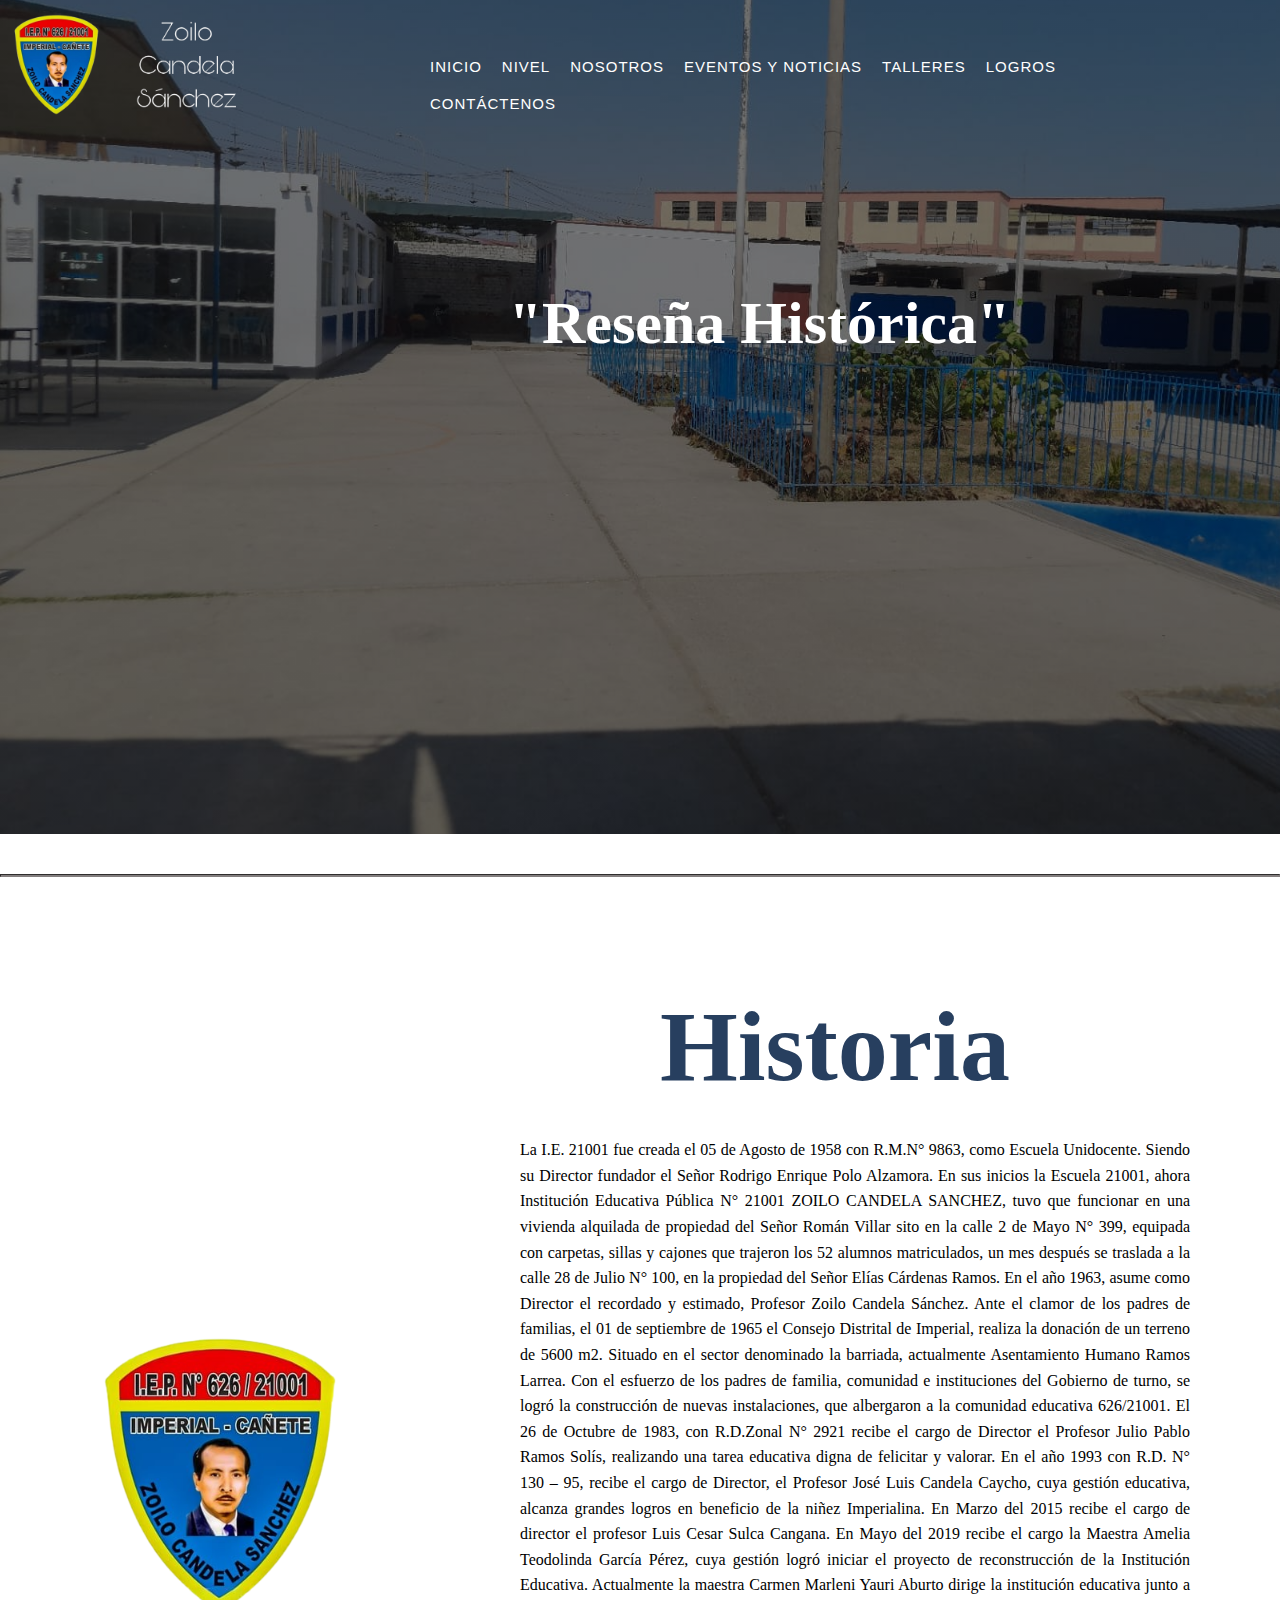
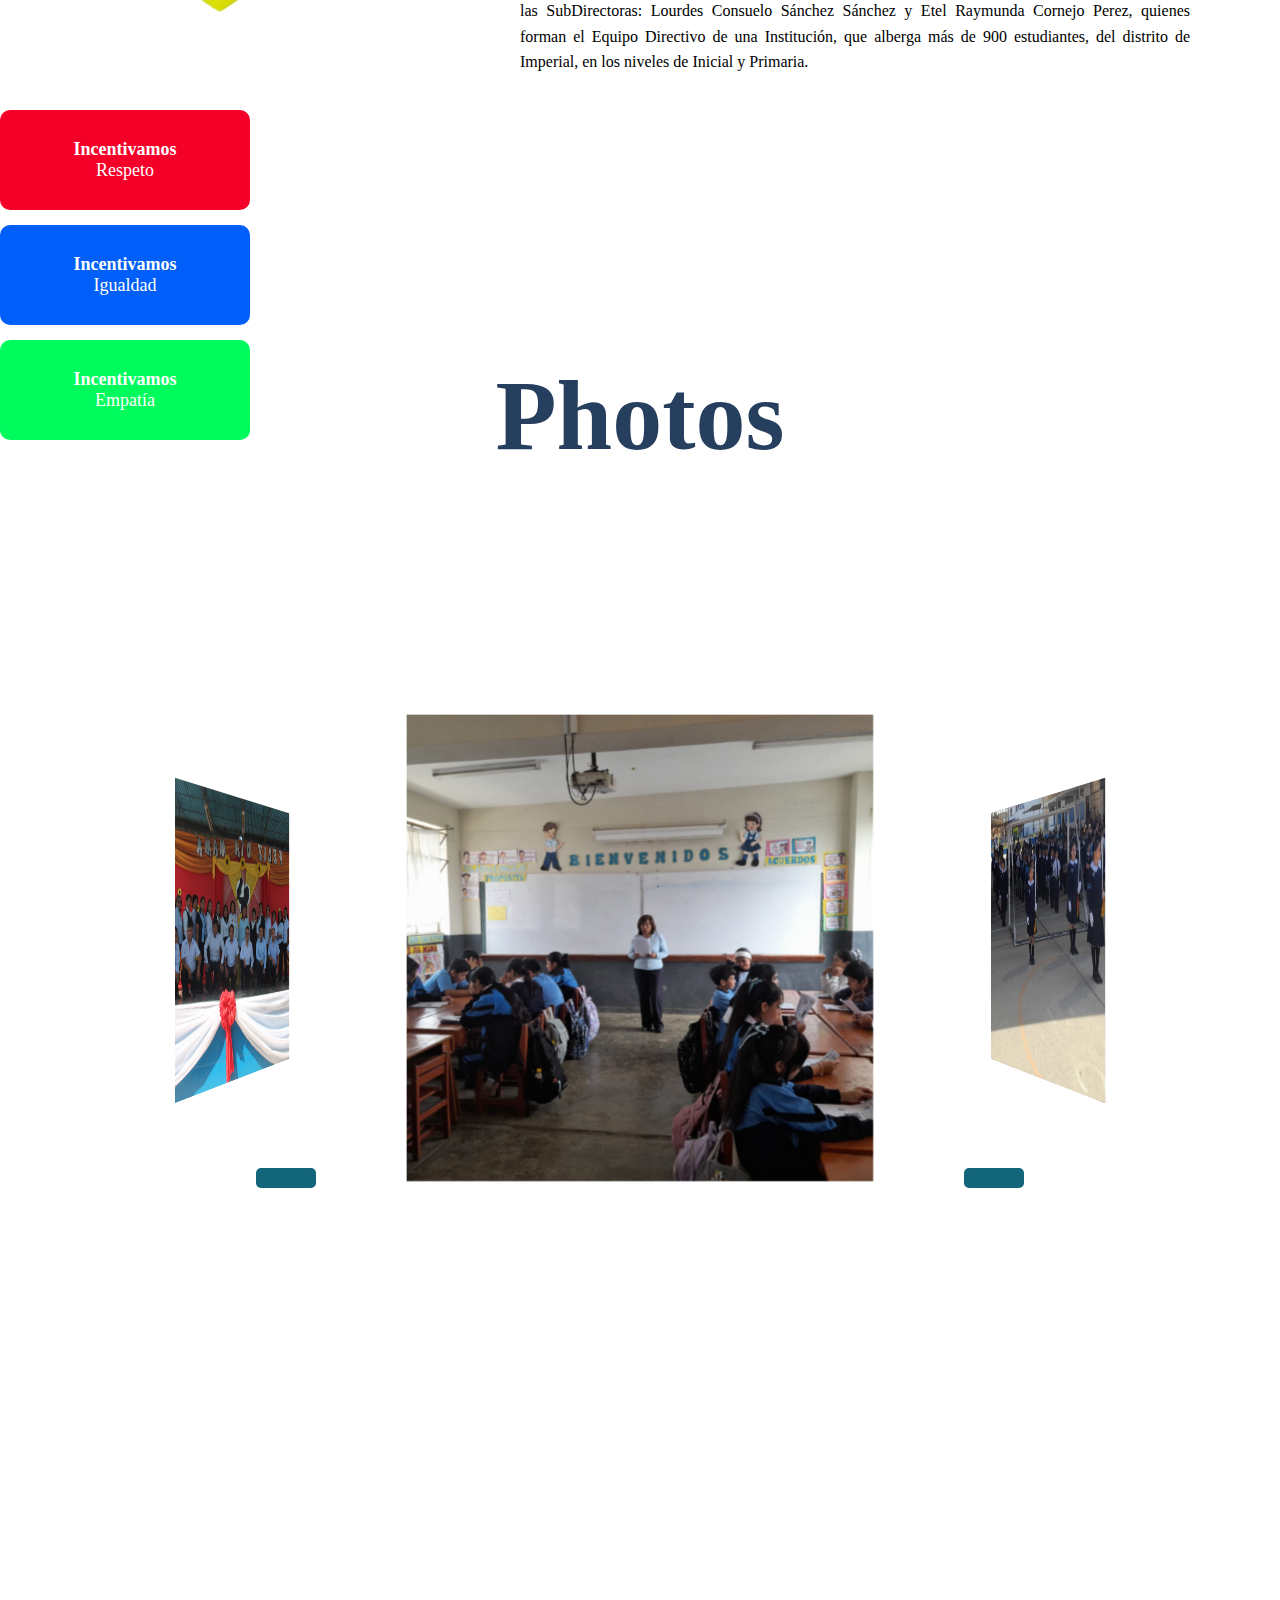
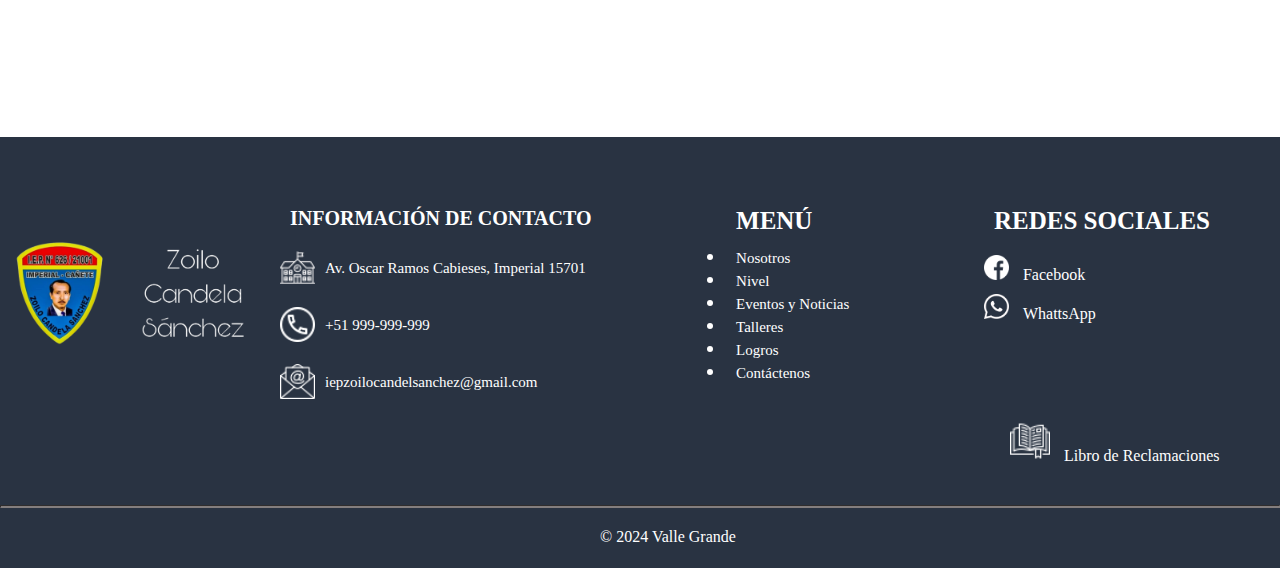
<file: AS232S2_T01_ZoiloCandelaSanchez/public/index5.html>
<!DOCTYPE html>
<html lang="en">
<head>
    <meta charset="UTF-8">
    <meta name="viewport" content="width=device-width, initial-scale=1.0">
    <title>HISTORIA</title>
    <link rel="stylesheet" media="only screen and (max-width: 768px)" href="./css/style5.css">
    <link rel='stylesheet' href='https://cdn-uicons.flaticon.com/2.3.0/uicons-regular-straight/css/uicons-regular-straight.css'>
    <link rel="website icon" type="png" href="./img/logo.png">
    <link rel="stylesheet" href="./css/style5.css">
</head>
<body>
    <header>
        <div class="insignia">
            <img src="./img/WhatsApp_Image_2024-04-16_at_7.16.43_PM-removebg.png" alt="Insignia">
        </div>
        <div class="menu">
            <nav>
                <ul class="container0">
                    <li><a href="./index.html">INICIO</a></li>
                    <li>
                        <a href="#">NIVEL</a>
                        <ul class="menu-vertical">
                            <li><a href="./index6.html">INICIAL</a></li>
                            <li><a href="./index3.html">PRIMARIA</a></li>
                        </ul>
                    </li>
                    <li>
                        <a href="#">NOSOTROS</a>
                        <ul class="menu-vertical">
                            <li><a href="./index5.html">HISTORIA</a></li>
                            <li><a href="./index3.html">VISIÓN Y MISIÓN</a></li>
                    </li>
                </ul>
                <li>
                    <a href="./index4.html">EVENTOS Y NOTICIAS</a>
                </li>
                <li>
                    <a href="#">TALLERES</a>
                </li>
                <li>
                    <a href="#">LOGROS</a>
                    <ul class="menu-vertical">
                        <li><a href="#">LOGROS DEPORTIVOS</a></li>
                        <li><a href="#">CULTURAL Y ARTISTICO</a></li>
                        <li><a href="#">CRECIMIENTO INSTITUCIONAL</a></li>
                    </ul>
                </li>
                <li><a href="./index2.html">CONTÁCTENOS</a></li>
            </nav>
        </div>
    </header>
    <section id="hero">
        <h1 id="titulo" class="inicio1">"Reseña Histórica"</h1>
    </section>
    <hr>
    <section class="story">
        <Center><h1 class="title">Historia</h1></Center>
        <p class="contenido">La I.E. 21001 fue creada el 05 de Agosto de 1958 con R.M.N° 9863, como Escuela Unidocente. Siendo su Director fundador el Señor Rodrigo Enrique Polo Alzamora.
            En sus inicios la Escuela 21001, ahora Institución Educativa Pública N° 21001 ZOILO CANDELA SANCHEZ, tuvo que funcionar en una vivienda alquilada de propiedad del Señor Román Villar sito en la calle 2 de Mayo N° 399, equipada con carpetas, sillas y cajones que trajeron los 52 alumnos matriculados, un mes después se traslada a la calle 28 de Julio N° 100, en la propiedad del Señor Elías Cárdenas Ramos.
            En el año 1963, asume como Director el recordado y estimado, Profesor Zoilo Candela Sánchez.
            Ante el clamor de los padres de familias, el 01 de septiembre de 1965 el Consejo Distrital de Imperial, realiza la donación de un terreno de 5600 m2. Situado en el sector denominado la barriada, actualmente Asentamiento Humano Ramos Larrea.
            Con el esfuerzo de los padres de familia, comunidad e instituciones del Gobierno de turno, se logró la construcción de nuevas instalaciones, que albergaron a la comunidad educativa 626/21001.
            El 26 de Octubre de 1983, con R.D.Zonal N° 2921 recibe el cargo de Director el Profesor Julio Pablo Ramos Solís, realizando una tarea educativa digna de felicitar y valorar. 
            En el año 1993 con R.D. N° 130 – 95, recibe el cargo de Director, el Profesor José Luis Candela Caycho, cuya gestión educativa, alcanza grandes logros en beneficio de la niñez Imperialina.
            En Marzo del 2015 recibe el cargo de director el profesor Luis Cesar Sulca Cangana.
            En Mayo del 2019 recibe el cargo la Maestra Amelia Teodolinda García Pérez, cuya gestión logró iniciar el proyecto de reconstrucción de la Institución Educativa.
            Actualmente la maestra Carmen Marleni Yauri Aburto dirige la institución educativa junto a
            las SubDirectoras: Lourdes Consuelo Sánchez Sánchez y Etel Raymunda Cornejo Perez, quienes forman el Equipo Directivo de una Institución, que alberga más de 900 estudiantes, del distrito de Imperial, en los niveles de Inicial y Primaria.
            </p>
            <img class="logo3" src="./img/logo.png">
    </section>
<section>
        <div class="cards">
            <div class="card red">
                <p class="tip">Incentivamos</p>
                <p class="second-text">Respeto</p>
            </div>
            <div class="card blue">
                <p class="tip">Incentivamos</p>
                <p class="second-text">Igualdad</p>
            </div>
            <div class="card green">
                <p class="tip">Incentivamos</p>
                <p class="second-text">Empatía</p>
            </div>
    </div>
    <br>
    <div>
        <Center><h1 class="title-2">Photos</h1></Center>
    </div>
</section>
<section class="carrusel">
    <div class="image-container">
        <span style="--i: 1">
            <img src="./img/formaciòn.jpg">
        </span>
        <span style="--i: 2">
            <img src="./img/niños.jpg">
        </span>
        <span style="--i: 3">
            <img src="./img/direct.jpg">  
        </span>
        <span style="--i: 4">
            <img src="./img/primaria.jpg">
        </span>
        <span style="--i: 5">
            <img src="./img/brigada.jpg">  
        </span>
        <span style="--i: 6">
            <img src="./img/brigada.jpg">  
        </span>
      </div>
      <div class="btn-container">
        <button class="btn" id="prev"><i class="fi fi-rs-angle-left"></i></button>
        <button class="btn" id="next"><i class="fi fi-rs-angle-right"></i></button>
      </div>
</section>
    <section>
        <iframe class="mapa"
            src="https://www.google.com/maps/embed?pb=!1m18!1m12!1m3!1d3886.68364706405!2d-76.35734932573519!3d-13.055797561506333!2m3!1f0!2f0!3f0!3m2!1i1024!2i768!4f13.1!3m3!1m2!1s0x910ffbdb773fffff%3A0x289497f5c9b7d7cb!2sC.E.%2021001!5e0!3m2!1ses!2spe!4v1713739799814!5m2!1ses!2spe"
            width="100%" height="360" style="border:0;" allowfullscreen="" loading="lazy"
            referrerpolicy="no-referrer-when-downgrade"></iframe>
    </section>
    <script src="./js/carrusel.js"></script>
    
</body>
    <footer>
        <img class="iep" src="img/WhatsApp_Image_2024-04-16_at_7.16.43_PM-removebg.png">
        <div class="container-footer-all">
            <div class="containerbody">
                <div class="colum2">
                    <h1 class="info">INFORMACIÓN DE CONTACTO</h1>
                    <div class="row">
                        <img src="img/colegio.png">
                        <label>Av. Oscar Ramos Cabieses, Imperial 15701</label>
                    </div>
                    <div class="row">
                        <img src="img/telefono.png">
                        <label>+51 999-999-999</label>
                    </div>
                    <div class="row">
                        <img src="img/email.png">
                        <label>iepzoilocandelsanchez@gmail.com</label>
                    </div>
                </div>
                <div class="colum4">
                    <h1 class="info3">MENÚ</h1>
                    <div class="row3">
                        <li><a href="./index5.html">Nosotros</a></li>
                        <li><a href="./index6.html">Nivel</a></li>
                        <li><a href="./index4.html">Eventos y Noticias</a></li>
                        <li><a href="">Talleres</a></li>
                        <li><a href="">Logros</a></li>
                        <li><a href="index2.html">Contáctenos</a></li>
                    </div>
                </div>
                <div class="colum3">
                    <h1 class="info2">REDES SOCIALES</h1>
                    <div class="row2">
                        <img src="img/facebook.png">
                        <a href="https://m.facebook.com/100009494912655/">Facebook</a>
                    </div>
                    <div class="row2">
                        <img src="img/whatsapp.png">
                        <a href="">WhattsApp</a>
                    </div>
                </div>
            </div>
        </div>
        <div class="librodereclamaciones">
            <img src="img/libro-abierto.png">
            <a href="./index7.html">Libro de Reclamaciones</a>
        </div>
        <hr>
        <div class="containerfooter">
            <div class="copyright">
                &copy; 2024 <a href="https://vallegrande.edu.pe/">Valle Grande</a>
            </div>
    </footer>
</html>
</file>
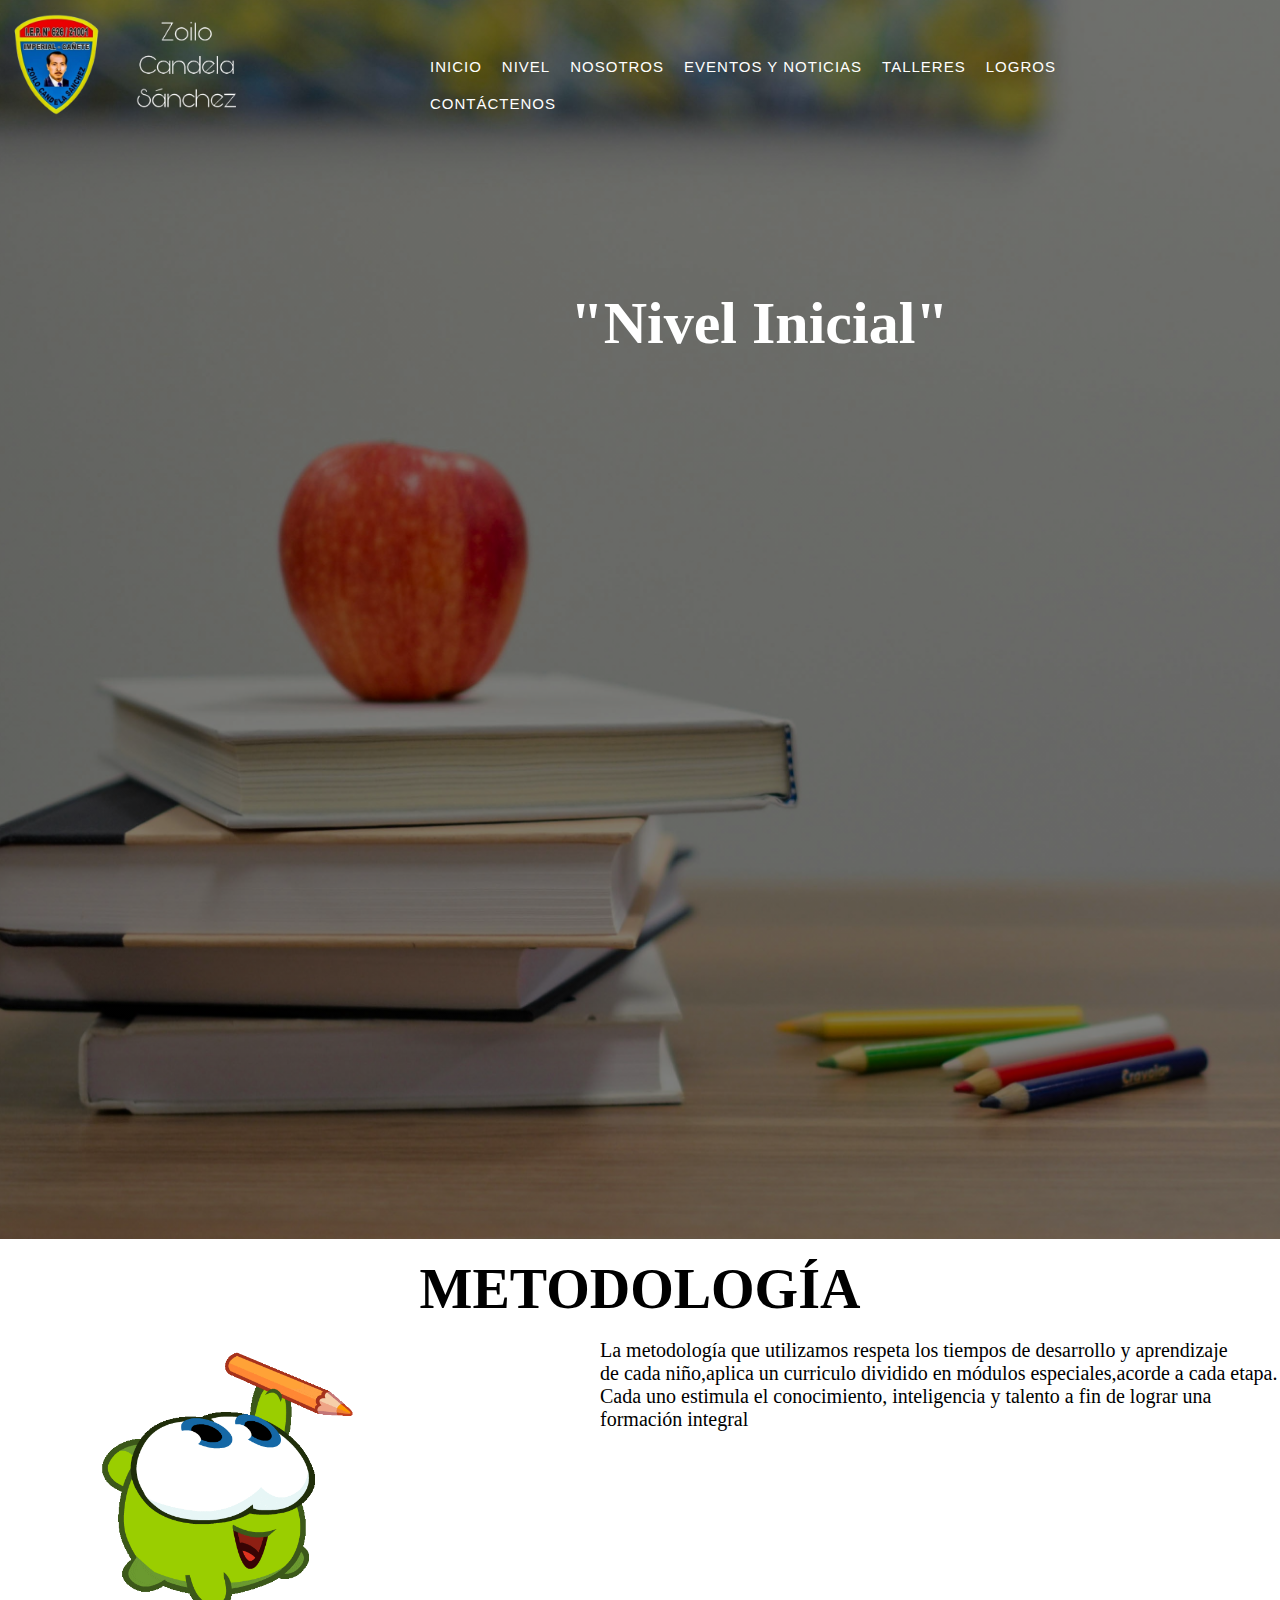
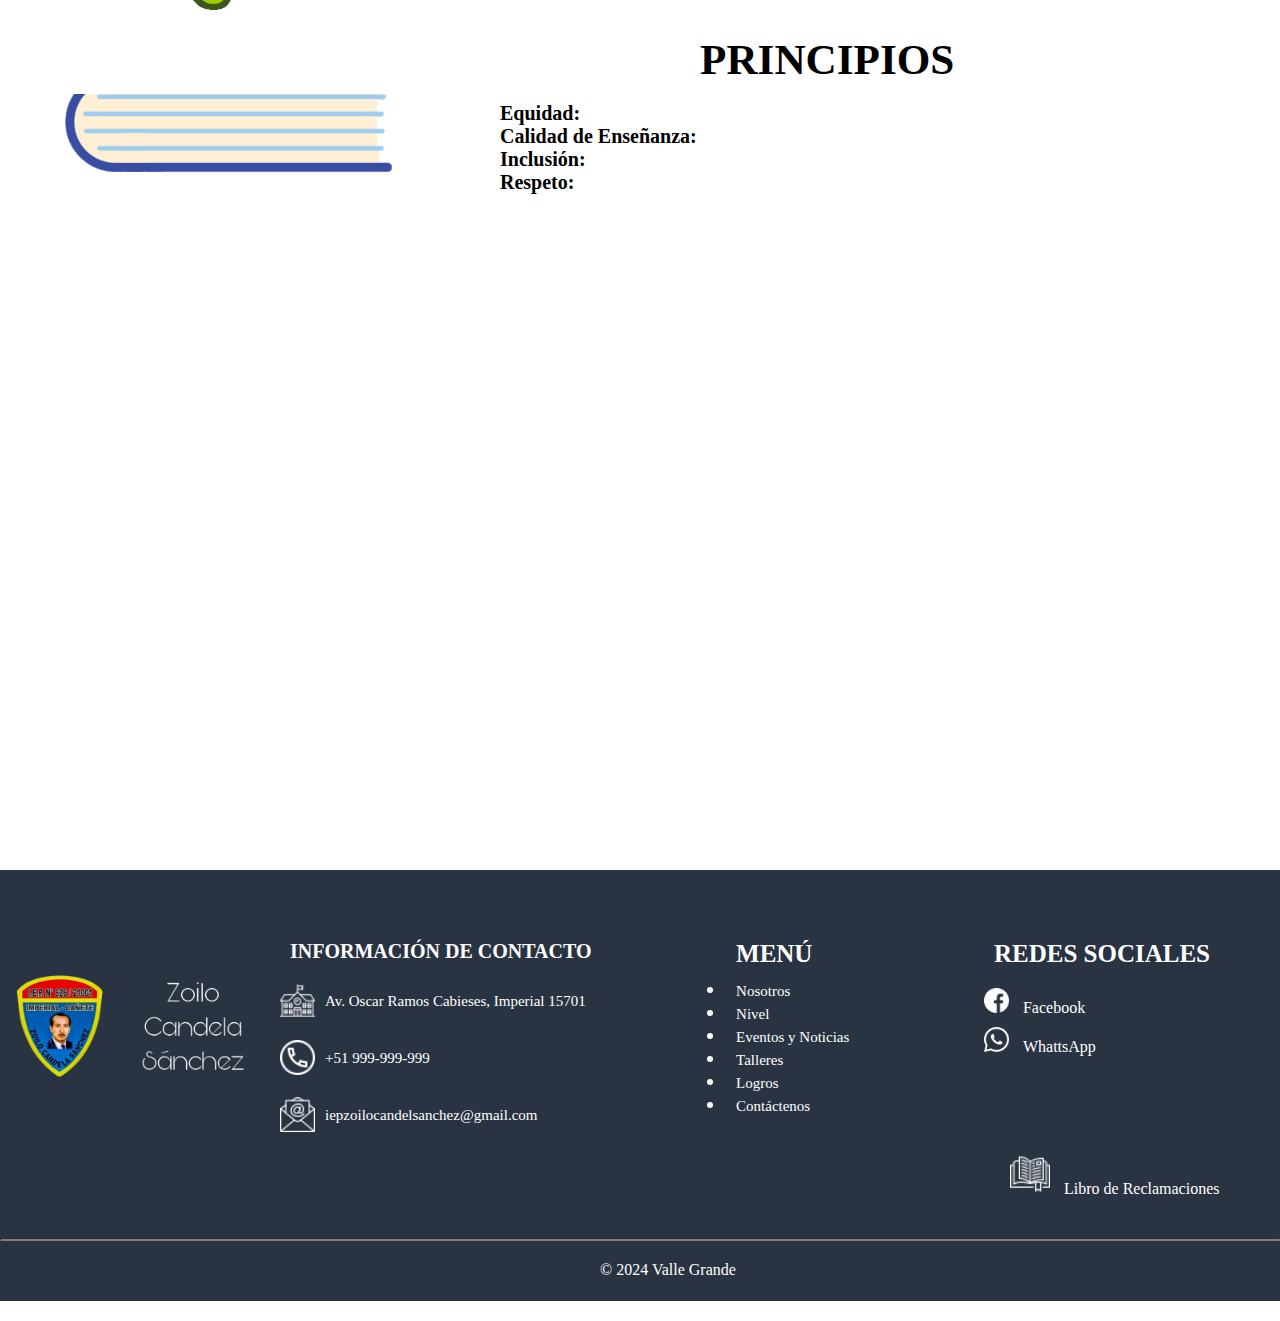
<file: AS232S2_T01_ZoiloCandelaSanchez/public/index6.html>
<!DOCTYPE html>
<html lang="en">
<head>
    <meta charset="UTF-8">
    <meta name="viewport" content="width=device-width, initial-scale=1.0">
    <title>Inicial</title>
    <link rel="stylesheet" href="./css/style6.css">
    <script src="./js/carrusel.js"></script>
    <link rel='stylesheet' href='https://cdn-uicons.flaticon.com/2.3.0/uicons-regular-straight/css/uicons-regular-straight.css'>
    <link rel="website icon" type="png" href="./img/logo.jpg">
</head>
<body>
    <header>
        <div class="insignia">
            <img src="./img/WhatsApp_Image_2024-04-16_at_7.16.43_PM-removebg.png" alt="Insignia">
        </div>
        <div class="menu">
            <nav>
                <ul class="container0">
                    <li><a href="./index.html">INICIO</a></li>
                    <li>
                        <a href="#">NIVEL</a>
                        <ul class="menu-vertical">
                            <li><a href="./index6.html">INICIAL</a></li>
                            <li><a href="./index3.html">PRIMARIA</a></li>
                        </ul>
                    </li>
                    <li>
                        <a href="#">NOSOTROS</a>
                        <ul class="menu-vertical">
                            <li><a href="./index5.html">HISTORIA</a></li>
                            <li><a href="./index3.html">VISIÓN Y MISIÓN</a></li>
                    </li>
                </ul>
                <li>
                    <a href="./index4.html">EVENTOS Y NOTICIAS</a>
                </li>
                <li>
                    <a href="#">TALLERES</a>
                </li>
                <li>
                    <a href="#">LOGROS</a>
                    <ul class="menu-vertical">
                        <li><a href="#">LOGROS DEPORTIVOS</a></li>
                        <li><a href="#">CULTURAL Y ARTISTICO</a></li>
                        <li><a href="#">CRECIMIENTO INSTITUCIONAL</a></li>
                    </ul>
                </li>
                <li><a href="./index2.html">CONTÁCTENOS</a></li>
            </nav>
        </div>
    </header>
    <section id="hero">
        <h1 id="titulo" class="inicio1">"Nivel Inicial"</h1>
    </section>
    <section>
        <br>
        <center><h1>METODOLOGÍA</h1></center>
        <br>
        <p class="metodología">La metodología que utilizamos respeta los tiempos de desarrollo y aprendizaje 
            <br> de cada niño,aplica un curriculo dividido en módulos especiales,acorde a cada etapa.
        <br>Cada uno estimula el conocimiento, inteligencia y talento a fin de lograr una <br>
        formación integral</p>
        <img class="dino" src="./img/giphy.gif" alt="dino">
        <h2 class="principio">PRINCIPIOS</h2>
        <br>
        <p class="principios"><b>Equidad:</b></p>
        <p class="principios"><b>Calidad de Enseñanza:</b></p>
        <p class="principios"><b>Inclusión:</b></p>
        <p class="principios"><b>Respeto:</b></p>
        <img class="libros" src="./img/books-study.gif" >
    </section>
   
    <section>
        <iframe class="mapa"
            src="https://www.google.com/maps/embed?pb=!1m18!1m12!1m3!1d3886.68364706405!2d-76.35734932573519!3d-13.055797561506333!2m3!1f0!2f0!3f0!3m2!1i1024!2i768!4f13.1!3m3!1m2!1s0x910ffbdb773fffff%3A0x289497f5c9b7d7cb!2sC.E.%2021001!5e0!3m2!1ses!2spe!4v1713739799814!5m2!1ses!2spe"
            width="100%" height="360" style="border:0;" allowfullscreen="" loading="lazy"
            referrerpolicy="no-referrer-when-downgrade"></iframe>
    </section>
</body>
    <footer>
        <img class="iep" src="img/WhatsApp_Image_2024-04-16_at_7.16.43_PM-removebg.png">
        <div class="container-footer-all">
            <div class="containerbody">
                <div class="colum2">
                    <h1 class="info">INFORMACIÓN DE CONTACTO</h1>
                    <div class="row">
                        <img src="img/colegio.png">
                        <label>Av. Oscar Ramos Cabieses, Imperial 15701</label>
                    </div>
                    <div class="row">
                        <img src="img/telefono.png">
                        <label>+51 999-999-999</label>
                    </div>
                    <div class="row">
                        <img src="img/email.png">
                        <label>iepzoilocandelsanchez@gmail.com</label>
                    </div>
                </div>
                <div class="colum4">
                    <h1 class="info3">MENÚ</h1>
                    <div class="row3">
                        <li><a href="./index5.html">Nosotros</a></li>
                        <li><a href="./index6.html">Nivel</a></li>
                        <li><a href="./index4.html">Eventos y Noticias</a></li>
                        <li><a href="">Talleres</a></li>
                        <li><a href="">Logros</a></li>
                        <li><a href="index2.html">Contáctenos</a></li>
                    </div>
                </div>
                <div class="colum3">
                    <h1 class="info2">REDES SOCIALES</h1>
                    <div class="row2">
                        <img src="img/facebook.png">
                        <a href="https://m.facebook.com/100009494912655/">Facebook</a>
                    </div>
                    <div class="row2">
                        <img src="img/whatsapp.png">
                        <a href="">WhattsApp</a>
                    </div>
                </div>
            </div>
        </div>
        <div class="librodereclamaciones">
            <img src="img/libro-abierto.png">
            <a href="./index7.html">Libro de Reclamaciones</a>
        </div>
        <hr>
        <div class="containerfooter">
            <div class="copyright">
                &copy; 2024 <a href="https://vallegrande.edu.pe/">Valle Grande</a>
            </div>
    </footer>
</html>
</file>
<file: AS232S2_T01_ZoiloCandelaSanchez/public/css/style.css>
@import url('https://fonts.googleapis.com/css2?family=Roboto:ital,wght@0,100;0,300;0,400;0,500;0,700;0,900;1,100;1,300;1,400;1,500;1,700; 1,900&display=intercambio');
* {
    box-sizing: border-box;
    margin: 0;
    padding: 0;
}
h1{ 
 font-size: 3.5em;
}
h2{
 font-size: 2.7em;
}
h3{
 font-size: 1.25em;
}

ul{
 list-style: none;
}
li{
 font-size: 1.25em;
}
 
.container0{
background-color:transparent;
float: right;
width:100%;
padding: 55px 260px;
margin-top: -130px;
margin-right:-160px ;
}

.menu .ul{
  list-style: none;
  margin: 0;
  padding: 0;
}

.menu ul a{
  display:block;
  color:#ffffff;
  text-decoration:none;
  font-weight:400;
  font-size:15px;
  padding:10px;
  font-family:"HelveticaNeue", "Helvetica Neue", Helvetica, Arial, sans-serif;
  text-transform:uppercase;
  letter-spacing:1px;
}

.menu ul li {
  position: relative;
  float: left;
  margin: 0;
  padding: 0;
}

.menu ul li:hover{
background:  #2c4668;
}

.menu ul ul{
  display: none;
  position: absolute;
  top:100%;
  left: 0;
  background:#5EA3A3;
  padding: 0;
}

.menu ul ul li{
  float: none;
  width: 150px;
}

.menu ul ul a{
  line-height: 120%;
  padding: 10px 15px;
}

.menu ul li:hover >ul {
display: block;
}

.menu li{
  list-style: none;
  margin: 0;
  padding: 0;
}
.menu a:hover{
  color: #fcfcfc;
}

.palabras{
  color:rgb(15, 4, 80);
  font-size: 40px;
  font-family:Cambria, Cochin, Georgia, Times, 'Times New Roman', serif;
  margin-top: -60px;
  margin-right: -650px;
}

.parrafo{
  font-family: "Old Standard TT", serif;
  font-size: 20px;
  text-align: justify;
  margin: 50px;
}
.bienvenidos{
  font-family: "Old Standard TT", serif;
  font-size: 20px;
  text-align: center;
  margin: 20px;
  margin-top: -25px;
}

.boton{
  position: relative;
  display: flex;
  justify-content: center;
  align-items: center;
  border-radius: 5px;
  background: rgb(6, 1, 36);
  font-family: "Montserrat", sans-serif;
  box-shadow: 0px 6px 24px 0px rgba(0, 0, 0, 0.2);
  overflow: hidden;
  cursor: pointer;
  border: none;
  margin-left: 670px;
}

.boton:after {
  content: " ";
  width: 0%;
  height: 100%;
  background:#5EA3A3;
  position: absolute;
  transition: all 0.4s ease-in-out;
  right: 0;
}

.boton:hover::after {
  right: auto;
  left: 0;
  width: 100%;
}

.boton span {
  text-align: center;
  text-decoration: none;
  width: 100%;
  padding: 18px 25px;
  color: #fff;
  font-size: 1.125em;
  font-weight: 700;
  letter-spacing: 0.3em;
  z-index: 20;
  transition: all 0.3s ease-in-out;
}

.boton:hover span {
  color: #ffffff;
  animation: scaleUp 0.3s ease-in-out;
}

@keyframes scaleUp {
  0% {
    transform: scale(1);
  }

  50% {
    transform: scale(0.95);
  }

  100% {
    transform: scale(1);
  }
}

.insignia img{
max-width: 250px;
}


#hero{
 align-items: center;
 justify-content: center;
 text-align: center;
 flex-direction: column;
 height: 150vh;
 color: rgb(0, 0, 0);
 background-image: linear-gradient(
     0deg,
     rgba(0,0,0,0.5),
     rgba(0,0,0,0.5)
 ) 
 ,url("../img/cole.jpg");
 background-repeat: no-repeat;
 background-size: cover;
 background-position: center center;
 margin-top: -310px;
 width: 1519px;
 padding: -3800px;
}

.inicio1{
text-align:center;
padding-top: 400px;
color: rgb(255, 255, 255);
font-size: 60px;
margin:80px;
margin-top: 5%;
}

#palabras-de-la-directora{
 text-align: center;
 padding: 200px 12px;
 margin-top: -60px;
 line-height: 1.5;

}

.directora{
  border-radius: 50px;
  float: left;
  margin: 3%;
  margin-top: -25px;
  width: 40%;
  box-shadow: 30px 25px 20px rgba(39, 39, 39, 0.4);
  
}



.firma{
  margin-top: 5px;
  float: right;
  font-family: 'Courier New', Courier, monospace;
  margin-right: 55px;
  font-family: "Old Standard TT", serif;
  font-size: 20px;
}

.container{
  max-width: 1500px;
  margin: auto;
  background: #183153;
  font-size: 20px;
  margin-top: -10px;
  color:rgb(255, 255, 255);
  text-align: center;
  display: block;
}

#por-que-elegir-21001 .container {
padding: 100px 0px;
padding-top: 30px;
}

#por-que-elegir-21001 h2{
 margin: 50px;
 font-size: 40px;
}

#por-que-elegir-21001 .carta{
background-color: #ffffff;
 padding: 05px;
 width: 310px;
 margin: 12px;
 border-radius: 15px;
 display: block;
 margin-left: 100px;
}
.contenido{
  color: #000;
  text-align: justify;
  margin-top: 50px;
  margin-left: 10px;
  margin-right: 10px;
  font-family: "Sedan", serif;
  font-size: 20px;
}
.porque {
  padding-top: -380px;
}
#por-que-elegir-21001 .carta2{
 background-color:#ffffff;
 width: 310px;
 padding: 05px;
 margin: 12px;
 border-radius: 15px;
 display: block;
 float: right;
 margin-right: 510px;
 margin-top: -235px;
 
}

#por-que-elegir-21001 .carta3{
 background-color:#ffffff;
 padding: 12px;
 width: 310px;
 margin: 10px;
 border-radius: 15px;
 display: block;
 float: right;
 margin-right: -760px;
 margin-top: -235px;
}

#por-que-elegir-21001  .click1{
    padding: 1.3em 3em;
    font-size: 12px;
    text-transform: uppercase;
    letter-spacing: 2.5px;
    font-weight: 500;
    color: #ffffff;
    background-color: #16495e;
    border: none;
    border-radius: 45px;
    box-shadow: 0px 8px 15px rgb(0, 0, 0);
    transition: all 0.3s ease 0s;
    cursor: pointer;
    outline: none;
  }
  
  #por-que-elegir-21001 .click1:hover {
    background-color: #696969;
    box-shadow: 0px 15px 20px rgba(46, 229, 157, 0.4);
    color: #fff;
    transform: translateY(-7px);
  }
  
  .click1:active {
    transform: translateY(-1px);
  }

  
  #por-que-elegir-21001 .click1:hover {
    background-color: #23c483;
    box-shadow: 0px 15px 20px rgba(46, 229, 157, 0.4);
    color: #fff;
    transform: translateY(-7px);
  }
  
  #por-que-elegir-21001 .click1:active {
    transform: translateY(-1px);
  }

  .card{
    width: 600px;
    height: 600px;
    padding: 128px 0 -20px;
    border-radius: 20px;
    background: #ffffff;
    margin-left: 400px;
  }
    
  
  swiper-slide{
    display: flex;
    justify-content: center;
    align-items: center;
    padding: 0;
    cursor: grab;
  }
  .signup{
    width: 100;
    height: 100%;
  }
  .swiper-pagination{
    display: flex;
    justify-content: center;
    gap: 12px;
    cursor: pointer;
  }

  footer{
    background-color: rgb(41, 51, 66);
    color: rgb(255, 255, 255);
    padding-top: 40px;
   }
   .container-footer-all{
    width: 100%;
    max-width: 1200px;
    margin: auto;
   }

   .containerbody{
    display: flex;
    justify-content: space-between;
    padding: 20px;
   }
 
   .iep{
    float: left;
    margin: 2px;
    padding: auto;
    width: 20%;
    height: 30%;
    margin-top: 50px;
   }
   
   .column2{
    max-width: 100px;
    margin: 10px;
   }
   .info{
   font-size: 20px;
   margin: 10px;
   }

  .colum2 .row{
   margin-top: 20px;
   display: flex;
   font-size: 15px;
  }
  .row img{
    width: 35px;
    height: 35px;
  }

  .row label{
    margin: 10px;
  }
  .column3{
    max-width: 100px;
    margin: 20px;
   }

  .column4{
    max-width: 100px;
    margin: 8px;
  }
  
  .info2{
   font-size: 25px;
   margin: 10px;
   }
  .info3{
    font-size: 25px;
    margin: 10px;
  }


  .column4 .row3 {
    margin-top: 20px;
    display: flex;
    margin: 10px;
  }

   .row3 a{
    text-decoration: none;
    color: white;
    font-size: 15px;
    margin: 10px;
  }

  .colum3 .row{
   margin-top: 20px;
   display: flex;
   margin: 30px;
  }
  .colum4 .row{
    margin-top: 20px;
    margin: 10px;
   }
   
  .row2 img{
    width: 25px;
    height: 25px;
    margin-top: 10px;
  }

  .row2 a{
    margin: 10px;
    color: #ffffff;
    text-decoration: none;
  }
.librodereclamaciones{
  margin-left: 1010px;
}
.librodereclamaciones img{
margin-right: 10px;
width: 40px;
height: 40px;
}
  .containerfooter{
    width: 100%;
    display: flex;
    padding: 20px;
    justify-content: space-between;
    margin: 20px;
   }

   .copyright{
    margin-top: -20px;
    float: none;
    margin-left: 560px;
    margin-right: 300px;
   }
   .copyright a{
    text-decoration: none;
    color: #ffffff; 
   }

  .contenedor{
    float: right;
    display: flex;
    justify-content: center;
    align-items: center;
    perspective: 500px;
    margin-right: 380px;
    margin-top: -220px;
  }

  .logo{
    width: 300px;
    height: 150px;
    background: url(img/WhatsApp_Image_2024-04-16_at_7.16.43_PM-removebg.png);
    background-size: cover;
    margin-right: -280px;
    margin-top: -100px;
  }

body {
  background: white;
  font-family: "Varela Round", sans-serif;
}

.card {
  background: white;
  box-shadow: 0 0 20px rgba(0,0,0,0.4);
  border-radius: 1px;
  margin: 50px 20px 20px 20px;
  width: calc(33.3333% - 40px); 
  padding: 20px;
  text-align: center;
  color: white;
  float: left;
}

.card:hover {
  box-shadow: 5px 5px 20px rgba(0, 0, 0, 0.4);
  transform: translateY(-3%);
}

.card img {
  width: 400px;
  height: 210px;
}

.card .contenido {
  line-height: 1.5;
  text-align: center;
  margin: auto;
}

  .icon {
    margin: 50px 0;
  }

  .features{
    color: #000;
    font-size: 20px;
    font-family: "Sedan", serif;
  }

  .btn {
    display: block;
    background: #183153;
    color: white;
    padding: 15px 20px;
    margin: 20px 0;
    border-radius: 5px;
    box-shadow: rgba(0,0,0,0.9);
    transition: all 200ms ease-in-out;
    text-decoration: none;
  }
    .btn:hover {
      background: #3b3d42;  
    }

  hr{
    margin-top:40px;
    background-color: #837e7e;
    border-color: #837e7e;
    height: 3px;
  }

#preloader{
  background: #121212 url(../img/loader.gif) no-repeat center center;
  background-size: 20%;
  height: 100vh;
  width: 100%;
  position: fixed;
  z-index:100;
}

.slider--iner{
  display: flex;
  flex-direction: row;
  flex-wrap: nowrap;
  
}
</file>
<file: AS232S2_T01_ZoiloCandelaSanchez/public/css/style2.css>
@import url('https://fonts.googleapis.com/css2?family=Poppins:wght@200;300;400;500;600;700;800;900&display=swap');

* {
    margin: 0;
    padding: 0;
    box-sizing: border-box;
    font-family: 'Poppins', sans-serif;
}
.container0{
    background-color:transparent;
    float: right;
    width:100%;
    padding: 55px 260px;
    margin-top: -130px;
    margin-right:-160px ;
    }
    
    .menu .ul{
      list-style: none;
      margin: 0;
      padding: 0;
    }
    
    .menu ul a{
      display:block;
      color:#ffffff;
      text-decoration:none;
      font-weight:400;
      font-size:15px;
      padding:10px;
      font-family:"HelveticaNeue", "Helvetica Neue", Helvetica, Arial, sans-serif;
      text-transform:uppercase;
      letter-spacing:1px;
    }
    
    .menu ul li {
      position: relative;
      float: left;
      margin: 0;
      padding: 0;
    }
    
    .menu ul li:hover{
      background:  #2c4668;
    }
    
    .menu ul ul{
      display: none;
      position: absolute;
      top:100%;
      left: 0;
      background:#5EA3A3;
      padding: 0;
    }
    
    .menu ul ul li{
      float: none;
      width: 150px;
    }
    
    .menu ul ul a{
      line-height: 120%;
      padding: 10px 15px;
    }
    
    .menu ul li:hover >ul {
    display: block;
    }
    
    .menu li{
      list-style: none;
      margin: 0;
      padding: 0;
    }
  
  .insignia img{
  max-width: 250px;
  }
  
  
  header{
   background-color: rgb(0, 0, 0);
   transition:  0.3s;
  }
  
  
  header a{
   padding: 5px 12px;
   text-decoration: none;
   font-family: "Space Grotesk", sans-serif;
   color: rgb(0, 0, 0);
  }
  
  header a:hover{
   color:rgb(0, 0, 0);
  }
  
  
  #hero{
   align-items: center;
   justify-content: center;
   text-align: center;
   flex-direction: column;
   height: 105vh;
   color: rgb(0, 0, 0);
   background-image: linear-gradient(
       0deg,
       rgba(0,0,0,0.5),
       rgba(0,0,0,0.5)
   ) 
   ,url("../img/cole.jpg");
   background-repeat: no-repeat;
   background-size: cover;
   background-position: center center;
   margin-top: -310px;
   width: 1519px;
   padding: -3800px;
  }
  
  .inicio1{
  text-align:center;
  padding-top: 400px;
  color: rgb(255, 255, 255);
  font-size: 60px;
  margin:80px;
  margin-top: 5%;
  }

.contact {
    position: relative;
    min-height: 100vh;
    padding: 50px 100px;
    display: flex;
    justify-content: center;
    align-items: center;
    flex-direction: column;
    background: url(../img/contactos.jpeg);
    background-size: cover;
}

.contact .title{
    font-size: 30px;
    color: #fff;
}

.contact .content {
    max-width: 800px;
    text-align: center;
    margin-top: 1%;
}

.contact .content h2 {
    font-size: 36px;
    font-weight: 500;
    color: #fff;
}

.contact .content p {
    font-weight: 300;
    color: #fff;
}

.container {
    width: 100%;
    display: flex;
    justify-content: center;
    align-items: center;
    margin-top: 30px;
}

.container .contactInfo {
    width: 50%;
    display: flex;
    flex-direction: column;
}

.container .contactInfo .box {
    position: relative;
    padding: 20px 0;
    display: flex;
}

.container .contactInfo .box .icon {
    min-width: 60px;
    height: 60px;
    background: #fff;
    display: flex;
    justify-content: center;
    align-items: center;
    border-radius: 50%;
    font-size: 22px;
}

.container .contactInfo .box .text {
    display: flex;
    margin-left: 20px;
    font-size: 16px;
    color: #fff;
    flex-direction: column;
    font-weight: 300;
}

.container .contactInfo .box .text h3 {
    font-weight: 500;
    color: #00bcd4;
}

.contactForm {
    width: 40%;
    padding: 40px;
    background: #fff;
    margin-top: 4%;
}

.contactForm h2 {
    font-size: 30px;
    color: #333;
    font-weight: 500;
}

.contactForm .form-control {
    position: relative;
    width: 100%;
    margin-top: 10px;
}

.contactForm .form-control input,
.contactForm .form-control textarea {

    width: 100%;
    padding: 5px 0;
    font-size: 16px;
    margin: 10px 0;
    border: none;
    border-bottom: 2px solid #333;
    outline: none;
    resize: none;

}

.contactForm .form-control span {
    position: absolute;
    left: 0;
    padding: 5px 0;
    font-size: 16px;
    margin: 10px 0;
    pointer-events: none;
    transition: 0.5s;
    color: #666;
}

.contactForm .form-control input:focus~span,
.contactForm .form-control input:valid~span,
.contactForm .form-control textarea:focus~span,
.contactForm .form-control textarea:valid~span {
    color: #e91e63;
    font-size: 13px;
    transform: translateY(-20px);
    font-weight: bold;
}

.contactForm .form-control input[type="submit"] {
  width: 100px;
  background: #00bcd4;
  color: #fff;
  border: none;
  cursor: pointer;
  padding: 10px;
  font-size: 18px;
}

.contactForm .form-control input[type="submit"]:hover {
  background-color: #333;
  border-radius: 10px;
}

@media (max-width: 991px) {
    .contact {
        padding: 50px;
    }

    .container {
        flex-direction: column;
    }

    .container .contactInfo {
        margin-bottom: 40px;
    }

    .container .contactInfo,
    .contactForm {
        width: 100%;
    }
}


.form-control p {
  visibility: hidden;
  position: relative;
  font-size: small;
  font-weight: 500;
  text-align: right;
}

.form-control.falla p {
  visibility: visible;
  color:#090450;
}

footer{
    background-color: rgb(41, 51, 66);
    color: rgb(255, 255, 255);
    padding-top: 40px;
   }
   .container-footer-all{
    width: 100%;
    max-width: 1200px;
    margin: auto;
   }
  
   .containerbody{
    display: flex;
    justify-content: space-between;
    padding: 20px;
   }
  
   .iep{
    float: left;
    margin: 2px;
    padding: auto;
    width: 20%;
    height: 30%;
    margin-top: 50px;
   }
   
   .column2{
    max-width: 100px;
    margin: 10px;
   }
   .info{
   font-size: 20px;
   margin: 10px;
   }
  
  .colum2 .row{
   margin-top: 20px;
   display: flex;
   font-size: 15px;
  }
  .row img{
    width: 35px;
    height: 35px;
  }
  
  .row label{
    margin: 10px;
  }
  .column3{
    max-width: 100px;
    margin: 20px;
   }
  
  .column4{
    max-width: 100px;
    margin: 8px;
  }
  
  .info2{
   font-size: 25px;
   margin: 10px;
   }
  .info3{
    font-size: 25px;
    margin: 10px;
  }
  
  
  .column4 .row3 {
    margin-top: 20px;
    display: flex;
    margin: 10px;
  }
  
   .row3 a{
    text-decoration: none;
    color: white;
    font-size: 15px;
    margin: 10px;
  }
  
  .colum3 .row{
   margin-top: 20px;
   display: flex;
   margin: 30px;
  }
  .colum4 .row{
    margin-top: 20px;
    margin: 10px;
   }
   
  .row2 img{
    width: 25px;
    height: 25px;
    margin-top: 10px;
  }
  
  .row2 a{
    margin: 10px;
    color: #ffffff;
    text-decoration: none;
  }
  .librodereclamaciones a{
    text-decoration: none;
    color: #ffffff;
    }
  .librodereclamaciones{
  margin-left: 1010px;
  }
  .librodereclamaciones img{
  margin-right: 10px;
  width: 40px;
  height: 40px;
  }
  .containerfooter{
    width: 100%;
    display: flex;
    padding: 20px;
    justify-content: space-between;
    margin: 20px;
   }
  
   .copyright{
    margin-top: -20px;
    float: none;
    margin-left: 560px;
    margin-right: 300px;
   }
   .copyright a{
    text-decoration: none;
    color: #ffffff; 
   }
  
  .contenedor{
    float: right;
    display: flex;
    justify-content: center;
    align-items: center;
    perspective: 500px;
    margin-right: 380px;
    margin-top: -220px;
  }
  
  hr{
    margin-top:40px;
    background-color: #837e7e;
    border-color: #837e7e;
    height: 3px;
  }
  
  .contenedor{
    float: right;
    display: flex;
    justify-content: center;
    align-items: center;
    perspective: 500px;
    margin-right: 380px;
    margin-top: -220px;
  }
</file>
<file: AS232S2_T01_ZoiloCandelaSanchez/public/css/style3.css>
@import url('https://fonts.googleapis.com/css2?family=Arvo:ital,wght@0,400;0,700;1,400;1,700&family=Inter:wght@100..900&family=Rubik+Bubbles&family=Ubuntu+Sans:ital,wght@0,100..800;1,100..800&display=swap');

* {
    box-sizing: border-box;
    margin: 0px;
}
h1{ 
 font-size: 3.5em;
 font-family: "Arvo", serif;
}
.vs{
 font-size: 3.5em;
 font-family: "Arvo", serif;
 color: #172a5f;
}
h2{
 font-size: 2.7em;
}
h3{
 font: size 1.25em;
}

ul{
 list-style: none;
}
li{
 font-size: 1.25em;
}

.container0{
  background-color:transparent;
  float: right;
  width:100%;
  padding: 55px 260px;
  margin-top: -130px;
  margin-right:-160px ;
}

.menu .ul{
  list-style: none;
  margin: 0;
  padding: 0;
}

.menu ul a{
  display:block;
  color:#ffffff;
  text-decoration:none;
  font-weight:400;
  font-size:15px;
  padding:10px;
  font-family:"HelveticaNeue", "Helvetica Neue", Helvetica, Arial, sans-serif;
  text-transform:uppercase;
  letter-spacing:1px;
}

.menu ul li {
  position: relative;
  float: left;
  margin: 0;
  padding: 0;
}

.menu ul li:hover{
  background: #2c4668;
}

.menu ul ul{
  display: none;
  position: absolute;
  top:100%;
  left: 0;
  background: #5EA3A3;
  padding: 0;
}
.reseña{
  text-decoration: none;
  color: #ffffff;
  font-size: 18px;
}

.menu ul ul li{
  float: none;
  width: 150px;
}

.menu ul ul a{
  line-height: 120%;
  padding: 10px 15px;
}

.menu ul li:hover >ul {
display: block;
}

.menu li{
  list-style: none;
  margin: 0;
  padding: 0;
}


.insignia img{
  max-width: 250px;
  }


#hero{
 align-items: center;
 justify-content: center;
 text-align: center;
 flex-direction: column;
 height: 150vh;
 color: rgb(255, 255, 255);
 background-image: linear-gradient(
     0deg,
     rgba(0, 0, 0, 0.5),
     rgba(0,0,0,0.5)
 ) 
 ,url(../img/patio\ \(1\).jpeg);
 background-repeat: no-repeat;
 background-size: cover;
 background-position: center center;
 margin-top: -200px;
}

.inicio1{
text-align: center;
padding-top: 400px;
color: rgb(255, 255, 255);
font-size: 60px;
margin: 15px;
}

footer{
  background-color: rgb(41, 51, 66);
  color: rgb(255, 255, 255);
  padding-top: 40px;
 }
 .container-footer-all{
  width: 100%;
  max-width: 1200px;
  margin: auto;
 }

 .containerbody{
  display: flex;
  justify-content: space-between;
  padding: 20px;
 }

 .iep{
  float: left;
  margin: 2px;
  padding: auto;
  width: 20%;
  height: 30%;
  margin-top: 50px;
 }
 
 .column2{
  max-width: 100px;
  margin: 10px;
 }
 .info{
 font-size: 20px;
 margin: 10px;
 }

.colum2 .row{
 margin-top: 20px;
 display: flex;
 font-size: 15px;
}
.row img{
  width: 35px;
  height: 35px;
}

.row label{
  margin: 10px;
}
.column3{
  max-width: 100px;
  margin: 20px;
 }

.column4{
  max-width: 100px;
  margin: 8px;
}

.info2{
 font-size: 25px;
 margin: 10px;
 }
.info3{
  font-size: 25px;
  margin: 10px;
}


.column4 .row3 {
  margin-top: 20px;
  display: flex;
  margin: 10px;
}

 .row3 a{
  text-decoration: none;
  color: white;
  font-size: 15px;
  margin: 10px;
}

.colum3 .row{
 margin-top: 20px;
 display: flex;
 margin: 30px;
}
.colum4 .row{
  margin-top: 20px;
  margin: 10px;
 }
 
.row2 img{
  width: 25px;
  height: 25px;
  margin-top: 10px;
}

.row2 a{
  margin: 10px;
  color: #ffffff;
  text-decoration: none;
}
.librodereclamaciones a{
  text-decoration: none;
  color: #ffffff;
  }
.librodereclamaciones{
margin-left: 1010px;
}
.librodereclamaciones img{
margin-right: 10px;
width: 40px;
height: 40px;
}
.containerfooter{
  width: 100%;
  display: flex;
  padding: 20px;
  justify-content: space-between;
  margin: 20px;
 }

 .copyright{
  margin-top: -20px;
  float: none;
  margin-left: 560px;
  margin-right: 300px;
 }
 .copyright a{
  text-decoration: none;
  color: #ffffff; 
 }

.contenedor{
  float: right;
  display: flex;
  justify-content: center;
  align-items: center;
  perspective: 500px;
  margin-right: 380px;
  margin-top: -220px;
}

.logo{
  width: 300px;
  height: 150px;
  background: url(img/WhatsApp_Image_2024-04-16_at_7.16.43_PM-removebg.png);
  background-size: cover;
  margin-right: -280px;
  margin-top: -100px;
}

body {
background: white;
font-family: "Varela Round", sans-serif;
}

.card {
background: white;
box-shadow: 0 0 20px rgba(0,0,0,0.4);
border-radius: 1px;
margin: 50px 20px 20px 20px;
width: calc(33.3333% - 40px); 
padding: 20px;
text-align: center;
color: white;
float: left;
}

.icon {
  margin: 30px ;
}

.features{
  color: #000;
  font-size: 20px;
  font-family: "Sedan", serif;
}
button {
  padding: 15px 25px;
  border: unset;
  border-radius: 15px;
  color: #ffffff;
  z-index: 1;
  background: #0c182e;
  position: relative;
  font-weight: 1000;
  font-size: 17px;
  -webkit-box-shadow: 4px 8px 19px -3px rgba(0,0,0,0.27);
  box-shadow: 4px 8px 19px -3px rgba(0,0,0,0.27);
  transition: all 250ms;
  overflow: hidden;
  margin: 50px;
  font-family:"Ubuntu Sans", sans-serif;
 }
 
 button::before {
  content: "";
  position: absolute;
  top: 0;
  left: 0;
  height: 100%;
  width: 0;
  border-radius: 15px;
  background-color: #316269;
  z-index: -1;
  -webkit-box-shadow: 4px 8px 19px -3px rgba(0, 0, 0, 0.27);
  box-shadow: 4px 8px 19px -3px rgba(0, 0, 0, 0.27);
  transition: all 250ms
 }
 
 button:hover {
  color: #ffffff;
 }
 
 button:hover::before {
  width: 100%;
 }
 .contenedor1{
  background-color: #ffffff;
 }
 .contenedor2{
  background-color: #AAD7D9;
 }

hr{
  margin-top:40px;
  background-color: #837e7e;
}
.contenedor{
  float: right;
  display: flex;
  justify-content: center;
  align-items: center;
  perspective: 500px;
  margin-right: 380px;
  margin-top: -220px;
}

.logo{
  width: 300px;
  height: 150px;
  background: url(../img/WhatsApp_Image_2024-04-16_at_7.16.43_PM-removebg.png);
  background-size: cover;
  margin-right: -280px;
  margin-top: -100px;
}

body {
background: white;
font-family: "Varela Round", sans-serif;
}

.card {
background: white;
box-shadow: 0 0 20px rgba(0,0,0,0.4);
border-radius: 1px;
margin: 50px 20px 20px 20px;
width: calc(33.3333% - 40px); 
padding: 20px;
text-align: center;
color: white;
float: left;
}

.icon {
  margin: 50px 0;
}

.features{
  color: #000;
  font-size: 20px;
  font-family: "Sedan", serif;
}

.btn {
  display: block;
  background: #3b3d42;
  color: white;
  padding: 15px 20px;
  margin: 20px 0;
  border-radius: 5px;
  box-shadow: rgba(0,0,0,0.9);
  transition: all 200ms ease-in-out;
  text-decoration: none;
}
  .btn:hover {
    background: #183153;
  }

hr{
  margin-top:40px;
  background-color: #837e7e;
  border-color: #837e7e;
  height: 3px;
}

  body {
    font-family: Arial, sans-serif;
    margin: 0;
    padding: 0;
  }
  
  .contenedor1 {
    display: flex;
    flex-direction: row-reverse;
    justify-content: space-between;
    align-items: center;
    padding: 20px;
  
  }

  @keyframes show {
    from {
      opacity: 0;
      scale: 25%;
    }
  
    to {
      opacity: 1;
      scale: 100%;
    }
  }

  .imagen-clase2 {
    margin: 55px;
    cursor: pointer;
    transition: 4s;
    view-timeline-name: --image;
    view-timeline-axis: block;
    border: 3px dashed #234068;
    animation-timeline: --image;
    animation-name: show;
    animation-range: entry 10% cover 20%;
    animation-fill-mode: both;
  }
.imagen-clase2:hover {
    transform: scale(1.1);
    transition: 4s;
}
  .Nuestra-Misión {
    width: 40%;
    padding: 20px;
    font-size: 20px;
    color:#172a5f;
  }
  
  .Nuestra-Misión h1 {
    margin-bottom: 15px;
  }
  
   p {
    font-size: 18px;
    line-height: 1.6;
    text-align: justify; 
    color: #585858;
  }


body {
  font-family: Arial, sans-serif;
  margin: 0;
  padding: 0;
}
.contenedor2 {
  display: flex;
  justify-content: space-between;
  align-items: center;
  padding: 20px;
}
.imagen-clase2 {
  width: 50%;
}
.imagen-clase2 img {
  width: 100%;
  height: auto;
}
.Nuestra-Visión {
  width: 40%;
  padding: 50px;
  font-size: 20px;
  color: #000;
}
.Nuestra-Visión h1 {
  margin-bottom: 15px;
  color: #000;
}
.Nuestra-Visión p {
  line-height: 1.6;
  color: #000;
}
.Nuestra-Visión p {
  text-align: justify; /* Justifica el texto */
}
</file>
<file: AS232S2_T01_ZoiloCandelaSanchez/public/css/style4.css>
@import url('https://fonts.googleapis.com/css2?family=Roboto:ital,wght@0,100;0,300;0,400;0,500;0,700;0,900;1,100;1,300;1,400;1,500;1,700; 1,900&display=intercambio');
* {
    box-sizing: border-box;
    margin: 0;
    padding: 0;
}
h1{ 
 font-size: 3.5em;
}
h2{
 font-size: 2.7em;
}
h3{
 font-size: 1.25em;
}

ul{
 list-style: none;
}
li{
 font-size: 1.25em;
}
 
.container0{
  background-color:transparent;
  float: right;
  width:100%;
  padding: 55px 260px;
  margin-top: -130px;
  margin-right:-160px ;
  }
  
  .menu .ul{
    list-style: none;
    margin: 0;
    padding: 0;
  }
  
  .menu ul a{
    display:block;
    color:#ffffff;
    text-decoration:none;
    font-weight:400;
    font-size:15px;
    padding:10px;
    font-family:"HelveticaNeue", "Helvetica Neue", Helvetica, Arial, sans-serif;
    text-transform:uppercase;
    letter-spacing:1px;
  }
  
  .menu ul li {
    position: relative;
    float: left;
    margin: 0;
    padding: 0;
  }
  
  .menu ul li:hover{
    background:  #2c4668;
  }
  
  .menu ul ul{
    display: none;
    position: absolute;
    top:100%;
    left: 0;
    background:#5EA3A3;
    padding: 0;
  }
  
  .menu ul ul li{
    float: none;
    width: 150px;
  }
  
  .menu ul ul a{
    line-height: 120%;
    padding: 10px 15px;
  }
  
  .menu ul li:hover >ul {
  display: block;
  }
  
  .menu li{
    list-style: none;
    margin: 0;
    padding: 0;
  }

.insignia img{
max-width: 250px;
}


header{
 background-color: rgb(0, 0, 0);
 transition:  0.3s;
}


header a{
 padding: 5px 12px;
 text-decoration: none;
 font-family: "Space Grotesk", sans-serif;
 color: rgb(0, 0, 0);
}

header a:hover{
 color:rgb(0, 0, 0);
}


#hero{
 align-items: center;
 justify-content: center;
 text-align: center;
 flex-direction: column;
 height: 150vh;
 color: rgb(0, 0, 0);
 background-image: linear-gradient(
     0deg,
     rgba(0,0,0,0.5),
     rgba(0,0,0,0.5)
 ) 
 ,url("../img/primaria.jpg");
 background-repeat: no-repeat;
 background-size: cover;
 background-position: center center;
 margin-top: -310px;
 width: 1519px;
 padding: -3800px;
}

.inicio1{
text-align:center;
padding-top: 400px;
color: rgb(255, 255, 255);
font-size: 60px;
margin:80px;
margin-top: 5%;
}

.title{
  font-size: 20px;
  margin: 50px;
  font-family:"Sedan SC", serif;
  color: #000000;
  background-color: #ffffff;
}
.actualizacion{
  color: #ffffff;
  font-size: 50px;
  text-align: center;
  background:#837e7e ;
}
.cronograma{
display: flex;
justify-content: center;
align-items: center;
min-height: 100vh;
background-image: url(../img/sillas.avif);
}
.box{
  position: relative;
}
.container{
  position: relative;
  min-width: 400px;
}


  footer{
    background-color: rgb(41, 51, 66);
    color: rgb(255, 255, 255);
    padding-top: 40px;
   }
   .container-footer-all{
    width: 100%;
    max-width: 1200px;
    margin: auto;
   }
  
   .containerbody{
    display: flex;
    justify-content: space-between;
    padding: 20px;
   }
  
   .iep{
    float: left;
    margin: 2px;
    padding: auto;
    width: 20%;
    height: 30%;
    margin-top: 50px;
   }
   
   .column2{
    max-width: 100px;
    margin: 10px;
   }
   .info{
   font-size: 20px;
   margin: 10px;
   }
  
  .colum2 .row{
   margin-top: 20px;
   display: flex;
   font-size: 15px;
  }
  .row img{
    width: 35px;
    height: 35px;
  }
  
  .row label{
    margin: 10px;
  }
  .column3{
    max-width: 100px;
    margin: 20px;
   }
  
  .column4{
    max-width: 100px;
    margin: 8px;
  }
  
  .info2{
   font-size: 25px;
   margin: 10px;
   }
  .info3{
    font-size: 25px;
    margin: 10px;
  }
  
  
  .column4 .row3 {
    margin-top: 20px;
    display: flex;
    margin: 10px;
  }
  
   .row3 a{
    text-decoration: none;
    color: white;
    font-size: 15px;
    margin: 10px;
  }
  
  .colum3 .row{
   margin-top: 20px;
   display: flex;
   margin: 30px;
  }
  .colum4 .row{
    margin-top: 20px;
    margin: 10px;
   }
   
  .row2 img{
    width: 25px;
    height: 25px;
    margin-top: 10px;
  }
  
  .row2 a{
    margin: 10px;
    color: #ffffff;
    text-decoration: none;
  }
  .librodereclamaciones a{
    text-decoration: none;
    color: #ffffff;
    }
  .librodereclamaciones{
  margin-left: 1010px;
  }
  .librodereclamaciones img{
  margin-right: 10px;
  width: 40px;
  height: 40px;
  }
  .containerfooter{
    width: 100%;
    display: flex;
    padding: 20px;
    justify-content: space-between;
    margin: 20px;
   }
  
   .copyright{
    margin-top: -20px;
    float: none;
    margin-left: 560px;
    margin-right: 300px;
   }
   .copyright a{
    text-decoration: none;
    color: #ffffff; 
   }
  
  .contenedor{
    float: right;
    display: flex;
    justify-content: center;
    align-items: center;
    perspective: 500px;
    margin-right: 380px;
    margin-top: -220px;
  }
  
  hr{
    margin-top:40px;
    background-color: #837e7e;
    border-color: #837e7e;
    height: 3px;
  }
  
  .contenedor{
    float: right;
    display: flex;
    justify-content: center;
    align-items: center;
    perspective: 500px;
    margin-right: 380px;
    margin-top: -220px;
  }
</file>
<file: AS232S2_T01_ZoiloCandelaSanchez/public/css/dycalendar.css>
/*!
 * dyCalendar is a JavaScript library for creating Calendar.
 *
 * Author: Yusuf Shakeel
 * https://github.com/yusufshakeel
 *
 * GitHub Link: https://github.com/yusufshakeel/dyCalendarJS
 *
 * MIT license
 * Copyright (c) 2016 Yusuf Shakeel
 *
 * Date: 2014-08-17 sunday
 */

.dycalendar-container {
    display: inline-block;
    border : 1px solid #eee;
}

.dycalendar-container.round-edge {
    border-radius: 5%;
    -o-border-radius: 5%;
    -moz-border-radius: 5%;
    -webkit-border-radius: 5%;
}



/*================================== DAY CALENDAR ========================*/
/*
 * day calendar style
 *-------------------------------------------------*/
.dycalendar-day-container {
    padding : 10px;
    text-align : center;
    font-family : Arial;
}

.dycalendar-day-container div{
    padding : 0;
    margin-bottom : 10px;
}

.dycalendar-day-container .dycalendar-span-day {
    font-size : 110%;
}

.dycalendar-day-container .dycalendar-span-date {
    font-size : 250%;
}

.dycalendar-day-container .dycalendar-span-month-year {
    font-size : 90%
}

/*================================== DAY CALENDAR ENDS HERE ===============*/



/*================================== MONTH CALENDAR DEFAULT ========================*/

/*
 * month calendar style
 *-------------------------------------------------*/
.dycalendar-month-container {
    padding : 10px;
    text-align : center;
    font-family : Arial;
}

.dycalendar-month-container div{
    padding : 0;
    margin-bottom : 10px;
}

.dycalendar-month-container .dycalendar-header {
    position : relative;
}

.dycalendar-month-container .dycalendar-header .dycalendar-prev-next-btn {
    position : absolute;
    top : 0;
    cursor : pointer;
}

.dycalendar-month-container .dycalendar-header .dycalendar-prev-next-btn.prev-btn {
    left : 0;
}

.dycalendar-month-container .dycalendar-header .dycalendar-prev-next-btn.next-btn {
    right : 0;
}

.dycalendar-month-container .dycalendar-span-month-year {
    margin : 5px;
    cursor : pointer;
}

.dycalendar-month-container .dycalendar-body table tr td {
    padding : 5px;
}

.dycalendar-month-container .dycalendar-today-date,
.dycalendar-month-container .dycalendar-target-date {
    background-color: #111;
    color : #fff;
    border-radius: 2px;
}

/*================================== MONTH CALENDAR ENS HERE ===============*/



/*================================== DYCALENDAR SKIN =======================*/

/*
 * calendar skin  (default skin)
 *-------------------------------------------------*/
.dycalendar-container.gradient {
    background: #fff;
    background: linear-gradient(#fff, #d3d3d3);
    background: -o-linear-gradient(#fff, #d3d3d3);
    background: -moz-linear-gradient(#fff, #d3d3d3);
    background: -webkit-linear-gradient(#fff, #d3d3d3);
}

/*
 * calendar skin  (skin-black)
 *-------------------------------------------------*/
.dycalendar-container.skin-black {
    color : #fff;
    background-color: #111;
    border : 0;
}

.dycalendar-container.skin-black.gradient {
    background: #111;
    background: linear-gradient(#555, #111);
    background: -o-linear-gradient(#555, #111);
    background: -moz-linear-gradient(#555, #111);
    background: -webkit-linear-gradient(#555, #111);
}

.dycalendar-container.skin-black .dycalendar-today-date,
.dycalendar-container.skin-black .dycalendar-target-date {
    background-color: #fff;
    color : #111;
    border-radius: 2px;
}

/*
 * calendar skin  (skin-blue)
 *-------------------------------------------------*/
.dycalendar-container.skin-blue {
    color : #fff;
    background-color: #3c99d3;
    border : 0;
}

.dycalendar-container.skin-blue.gradient {
    background: #3c99d3;
    background: linear-gradient(#5ebbf5, #3c99d3);
    background: -o-linear-gradient(#5ebbf5, #3c99d3);
    background: -moz-linear-gradient(#5ebbf5, #3c99d3);
    background: -webkit-linear-gradient(#5ebbf5, #3c99d3);
}

.dycalendar-container.skin-blue .dycalendar-today-date,
.dycalendar-container.skin-blue .dycalendar-target-date {
    background-color: #fff;
    color : #3c99d3;
    border-radius: 2px;
}

/*
 * calendar skin  (skin-green)
 *-------------------------------------------------*/
.dycalendar-container.skin-green {
    color : #fff;
    background-color: #2bb063;
    border : 0;
}

.dycalendar-container.skin-green.gradient {
    background: #2bb063;
    background: linear-gradient(#3dd175, #2bb063);
    background: -o-linear-gradient(#3dd175, #2bb063);
    background: -moz-linear-gradient(#3dd175, #2bb063);
    background: -webkit-linear-gradient(#3dd175, #2bb063);
}

.dycalendar-container.skin-green .dycalendar-today-date,
.dycalendar-container.skin-green .dycalendar-target-date {
    background-color: #fff;
    color : #2bb063;
    border-radius: 2px;
}

/*
 * calendar skin  (skin-purple)
 *-------------------------------------------------*/
.dycalendar-container.skin-purple {
    color : #fff;
    background-color: #975ea4;
    border : 0;
}

.dycalendar-container.skin-purple.gradient {
    background: #975ea4;
    background: linear-gradient(#ca82d7, #975ea4);
    background: -o-linear-gradient(#ca82d7, #975ea4);
    background: -moz-linear-gradient(#ca82d7, #975ea4);
    background: -webkit-linear-gradient(#ca82d7, #975ea4);
}

.dycalendar-container.skin-purple .dycalendar-today-date,
.dycalendar-container.skin-purple .dycalendar-target-date {
    background-color: #fff;
    color : #975ea4;
    border-radius: 2px;
}

/*
 * calendar skin  (skin-red)
 *-------------------------------------------------*/
.dycalendar-container.skin-red {
    color : #fff;
    background-color: #e94d40;
    border : 0;
}

.dycalendar-container.skin-red.gradient {
    background: #e94d40;
    background: linear-gradient(#fb6f62, #e94d40);
    background: -o-linear-gradient(#fb6f62, #e94d40);
    background: -moz-linear-gradient(#fb6f62, #e94d40);
    background: -webkit-linear-gradient(#fb6f62, #e94d40);
}

.dycalendar-container.skin-red .dycalendar-today-date,
.dycalendar-container.skin-red .dycalendar-target-date {
    background-color: #fff;
    color : #e94d40;
    border-radius: 2px;
}

/*
 * calendar skin  (skin-spacegray)
 *-------------------------------------------------*/
.dycalendar-container.skin-spacegray {
    color : #fff;
    background-color: #343d46;
    border : 0;
}

.dycalendar-container.skin-spacegray.gradient {
    background: #343d46;
    background: linear-gradient(#454e57, #343d46);
    background: -o-linear-gradient(#454e57, #343d46);
    background: -moz-linear-gradient(#454e57, #343d46);
    background: -webkit-linear-gradient(#454e57, #343d46);
}

.dycalendar-container.skin-spacegray .dycalendar-today-date,
.dycalendar-container.skin-spacegray .dycalendar-target-date {
    background-color: #fff;
    color : #343d46;
    border-radius: 2px;
}

/*================================== DYCALENDAR SKIN ENDS HERE =============*/


/*================================== DYCALENDAR SHADOW =====================*/
/*
 * calendar shadow  (shadow-default)
 *-------------------------------------------------*/
 .dycalendar-container.shadow-default {
     -o-box-shadow: 0 4px 4px 0 rgba(50, 50, 50, 0.4);
     -moz-box-shadow: 0 4px 4px 0 rgba(50, 50, 50, 0.4);
     -webkit-box-shadow: 0 4px 4px 0 rgba(50, 50, 50, 0.4);
     box-shadow: 0 4px 4px 0 rgba(50, 50, 50, 0.4);
 }

 /*
  * calendar shadow  (shadow-black)
  *-------------------------------------------------*/
.dycalendar-container.shadow-black {
    -o-box-shadow: 0 4px 4px 0 rgba(0, 0, 0, 0.4);
    -moz-box-shadow: 0 4px 4px 0 rgba(0, 0, 0, 0.4);
    -webkit-box-shadow: 0 4px 4px 0 rgba(0, 0, 0, 0.4);
    box-shadow: 0 4px 4px 0 rgba(0, 0, 0, 0.4);
}

/*
 * calendar shadow  (shadow-blue)
 *-------------------------------------------------*/
.dycalendar-container.shadow-blue {
   -o-box-shadow: 0 4px 4px 0 rgba(60, 153, 211, 0.4);
   -moz-box-shadow: 0 4px 4px 0 rgba(60, 153, 211, 0.4);
   -webkit-box-shadow: 0 4px 4px 0 rgba(60, 153, 211, 0.4);
   box-shadow: 0 4px 4px 0 rgba(60, 153, 211, 0.4);
}

/*
 * calendar shadow  (shadow-green)
 *-------------------------------------------------*/
.dycalendar-container.shadow-green {
   -o-box-shadow: 0 4px 4px 0 rgba(43, 176, 99, 0.4);
   -moz-box-shadow: 0 4px 4px 0 rgba(43, 176, 99, 0.4);
   -webkit-box-shadow: 0 4px 4px 0 rgba(43, 176, 99, 0.4);
   box-shadow: 0 4px 4px 0 rgba(43, 176, 99, 0.4);
}

/*
 * calendar shadow  (shadow-purple)
 *-------------------------------------------------*/
.dycalendar-container.shadow-purple {
   -o-box-shadow: 0 4px 4px 0 rgba(151, 94, 164, 0.4);
   -moz-box-shadow: 0 4px 4px 0 rgba(151, 94, 164, 0.4);
   -webkit-box-shadow: 0 4px 4px 0 rgba(151, 94, 164, 0.4);
   box-shadow: 0 4px 4px 0 rgba(151, 94, 164, 0.4);
}

/*
 * calendar shadow  (shadow-red)
 *-------------------------------------------------*/
.dycalendar-container.shadow-red {
   -o-box-shadow: 0 4px 4px 0 rgba(233, 77, 64, 0.4);
   -moz-box-shadow: 0 4px 4px 0 rgba(233, 77, 64, 0.4);
   -webkit-box-shadow: 0 4px 4px 0 rgba(233, 77, 64, 0.4);
   box-shadow: 0 4px 4px 0 rgba(233, 77, 64, 0.4);
}

/*
 * calendar shadow  (shadow-spacegray)
 *-------------------------------------------------*/
.dycalendar-container.shadow-spacegray {
   -o-box-shadow: 0 4px 4px 0 rgba(52, 61, 70, 1);
   -moz-box-shadow: 0 4px 4px 0 rgba(52, 61, 70, 1);
   -webkit-box-shadow: 0 4px 4px 0 rgba(52, 61, 70, 1);
   box-shadow: 0 4px 4px 0 rgba(52, 61, 70, 1);
}

/*================================== DYCALENDAR SHADOW ENDS HERE ===========*/
</file>
<file: AS232S2_T01_ZoiloCandelaSanchez/public/css/style5.css>
@import url('https://fonts.googleapis.com/css2?family=Roboto:ital,wght@0,100;0,300;0,400;0,500;0,700;0,900;1,100;1,300;1,400;1,500;1,700; 1,900&display=intercambio');
* {
    box-sizing: border-box;
    margin: 0;
    padding: 0;
}
h1{ 
 font-size: 3.5em;
}
h2{
 font-size: 2.7em;
}
h3{
 font-size: 1.25em;
}

ul{
 list-style: none;
}
li{
 font-size: 1.25em;
}
.container0{
    background-color:transparent;
    float: right;
    width:100%;
    padding: 55px 260px;
    margin-top: -130px;
    margin-right:-160px ;
    }
    
    .menu .ul{
      list-style: none;
      margin: 0;
      padding: 0;
    }
    
    .menu ul a{
      display:block;
      color:#ffffff;
      text-decoration:none;
      font-weight:400;
      font-size:15px;
      padding:10px;
      font-family:"HelveticaNeue", "Helvetica Neue", Helvetica, Arial, sans-serif;
      text-transform:uppercase;
      letter-spacing:1px;
    }
    
    .menu ul li {
      position: relative;
      float: left;
      margin: 0;
      padding: 0;
    }
    
    .menu ul li:hover{
      background:  #2c4668;
    }
    
    .menu ul ul{
      display: none;
      position: absolute;
      top:100%;
      left: 0;
      background:#5EA3A3;
      padding: 0;
    }
    
    .menu ul ul li{
      float: none;
      width: 150px;
    }
    
    .menu ul ul a{
      line-height: 120%;
      padding: 10px 15px;
    }
    
    .menu ul li:hover >ul {
    display: block;
    }
    
    .menu li{
      list-style: none;
      margin: 0;
      padding: 0;
    }
  
  .insignia img{
  max-width: 250px;
  }
  
  
  header{
   background-color: rgb(0, 0, 0);
   transition:  0.3s;
  }
  
  
  header a{
   padding: 5px 12px;
   text-decoration: none;
   font-family: "Space Grotesk", sans-serif;
   color: rgb(0, 0, 0);
  }
  
  header a:hover{
   color:rgb(0, 0, 0);
  }
  
  
  #hero{
   align-items: center;
   justify-content: center;
   text-align: center;
   flex-direction: column;
   height: 105vh;
   color: rgb(0, 0, 0);
   background-image: linear-gradient(
       0deg,
       rgba(0,0,0,0.5),
       rgba(0,0,0,0.5)
   ) 
   ,url("../img/patio2.jpeg");
   background-repeat: no-repeat;
   background-size: cover;
   background-position: center center;
   margin-top: -310px;
   width: 1519px;
   padding: -3800px;
  }
  
  .inicio1{
  text-align:center;
  padding-top: 400px;
  color: rgb(255, 255, 255);
  font-size: 60px;
  margin:80px;
  margin-top: 5%;
  }

.logo3{
  margin-left: 20px;
  margin-right: 100px;
  margin-top: -400px;
  margin-bottom: 85px;
  object-fit: contain;
  object-position: center;
  width: 400px;
  display: flex;
}

.title{
  font-size: 100px;
  color: #273f5f;
  margin-right: -390px;
  margin-top: 90px;
}
.story{
  background-color: #ffffff;
  line-height: 1.6;
}
.valores{
  background-color: #797979;
}

.fotos{
  border-radius: 4px;
  cursor: pointer;
  flex-wrap: wrap;
  width: 50%;
  display: grid;
  gap: 2rem;
  text-align: end;
}

.cards {
  display: flex;
  flex-direction: column;
  gap: 15px;
}

.cards .red {
  background-color: #f50029;
}

.cards .blue {
  background-color: #005ff8;
}

.cards .green {
  background-color: #00fc5c;
}

.cards .card {
  display: flex;
  align-items: center;
  justify-content: center;
  flex-direction: column;
  text-align: center;
  height: 100px;
  width: 250px;
  border-radius: 10px;
  color: white;
  cursor: pointer;
  transition: 400ms;
}

.cards .card p.tip {
  font-size: 18px;
  font-weight: 700;
}

.cards .card p.second-text {
  font-size: 18px;
}
.cards .card:hover {
  transform: scale(1.1, 1.1);
}


.contenido{
text-align: justify;
margin-top: 10px;
margin-left: 520px;
margin-right: 90px;
margin-bottom: 50px;
color: #000000;
font-size: 16px;
}

.title-2{
  font-size: 100px;
  color: #273f5f;
  margin-top: -100px;
}
.carrusel {
  margin: 0;
  display: flex;
  flex-direction: column;
  align-items: center;
  text-align: center;
  height: 100vh;
  justify-content: center;
  background-color: rgb(255, 255, 255);
  overflow: hidden;
}
.image-container {
  width: 280px;
  height: 250px;
  transform-style: preserve-3d;
  transform: perspective(1000px) rotateY(0deg);
  transition: transform .7s;
}

.image-container span {
  position: absolute;
  top: 0;
  left: 0;
  width: 100%;
  transform: rotateY(calc(var(--i) * 90deg)) translateZ(400px);
}

.image-container span img {
  position: absolute;
  top: 0;
  left: 0;
  width: 100%;
aspect-ratio: 1/1;
-o-object-fit: cover;
   object-fit: cover;
}

.btn-container {
  position: relative;
  width: 100%;
}

.btn {
position: absolute;
bottom: -140px;
background-color: rgb(19, 101, 121);
color: #ffffff;
border: none;
padding: 10px 30px;
border-radius: 5px;
cursor: pointer;
font-size: 20px;
}

.btn:hover {
  filter: brightness(1.5);
}

.image-container span img:hover {
filter: none;
}

#prev {
  left: 20%;
}

#next {
  right: 20%;
}

footer{
    background-color: rgb(41, 51, 66);
    color: rgb(255, 255, 255);
    padding-top: 40px;
   }
   .container-footer-all{
    width: 100%;
    max-width: 1200px;
    margin: auto;
   }
  
   .containerbody{
    display: flex;
    justify-content: space-between;
    padding: 20px;
   }
  
   .iep{
    float: left;
    margin: 2px;
    padding: auto;
    width: 20%;
    height: 30%;
    margin-top: 50px;
   }
   
   .column2{
    max-width: 100px;
    margin: 10px;
   }
   .info{
   font-size: 20px;
   margin: 10px;
   }
  
  .colum2 .row{
   margin-top: 20px;
   display: flex;
   font-size: 15px;
  }
  .row img{
    width: 35px;
    height: 35px;
  }
  
  .row label{
    margin: 10px;
  }
  .column3{
    max-width: 100px;
    margin: 20px;
   }
  
  .column4{
    max-width: 100px;
    margin: 8px;
  }
  
  .info2{
   font-size: 25px;
   margin: 10px;
   }
  .info3{
    font-size: 25px;
    margin: 10px;
  }
  
  
  .column4 .row3 {
    margin-top: 20px;
    display: flex;
    margin: 10px;
  }
  
   .row3 a{
    text-decoration: none;
    color: white;
    font-size: 15px;
    margin: 10px;
  }
  
  .colum3 .row{
   margin-top: 20px;
   display: flex;
   margin: 30px;
  }
  .colum4 .row{
    margin-top: 20px;
    margin: 10px;
   }
   
  .row2 img{
    width: 25px;
    height: 25px;
    margin-top: 10px;
  }
  
  .row2 a{
    margin: 10px;
    color: #ffffff;
    text-decoration: none;
  }
  .librodereclamaciones a{
    text-decoration: none;
    color: #ffffff;
    }
  .librodereclamaciones{
  margin-left: 1010px;
  }
  .librodereclamaciones img{
  margin-right: 10px;
  width: 40px;
  height: 40px;
  }
  .containerfooter{
    width: 100%;
    display: flex;
    padding: 20px;
    justify-content: space-between;
    margin: 20px;
   }
  
   .copyright{
    margin-top: -20px;
    float: none;
    margin-left: 560px;
    margin-right: 300px;
   }
   .copyright a{
    text-decoration: none;
    color: #ffffff; 
   }
  
  .contenedor{
    float: right;
    display: flex;
    justify-content: center;
    align-items: center;
    perspective: 500px;
    margin-right: 380px;
    margin-top: -220px;
  }
  
  hr{
    margin-top:40px;
    background-color: #837e7e;
    border-color: #837e7e;
    height: 3px;
  }
  
  .contenedor{
    float: right;
    display: flex;
    justify-content: center;
    align-items: center;
    perspective: 500px;
    margin-right: 380px;
    margin-top: -220px;
  }

  .icon-cards {
    position: relative;
    width: 60vw;
    height: 40vw;
    max-width: 380px;
    max-height: 250px;
    margin: 0;
    color: white;
    perspective: 1000px;
    transform-origin: center;
  }
</file>
<file: AS232S2_T01_ZoiloCandelaSanchez/public/css/style6.css>
@import url('https://fonts.googleapis.com/css2?family=Roboto:ital,wght@0,100;0,300;0,400;0,500;0,700;0,900;1,100;1,300;1,400;1,500;1,700; 1,900&display=intercambio');
* {
    box-sizing: border-box;
    margin: 0;
    padding: 0;
}
h1{ 
 font-size: 3.5em;
}
h2{
 font-size: 2.7em;
}
h3{
 font-size: 1.25em;
}

ul{
 list-style: none;
}
li{
 font-size: 1.25em;
}
.container0{
    background-color:transparent;
    float: right;
    width:100%;
    padding: 55px 260px;
    margin-top: -130px;
    margin-right:-160px ;
    }
    
    .menu .ul{
      list-style: none;
      margin: 0;
      padding: 0;
    }
    
    .menu ul a{
      display:block;
      color:#ffffff;
      text-decoration:none;
      font-weight:400;
      font-size:15px;
      padding:10px;
      font-family:"HelveticaNeue", "Helvetica Neue", Helvetica, Arial, sans-serif;
      text-transform:uppercase;
      letter-spacing:1px;
    }
    
    .menu ul li {
      position: relative;
      float: left;
      margin: 0;
      padding: 0;
    }
    
    .menu ul li:hover{
      background:  #2c4668;
    }
    
    .menu ul ul{
      display: none;
      position: absolute;
      top:100%;
      left: 0;
      background:#5EA3A3;
      padding: 0;
    }
    
    .menu ul ul li{
      float: none;
      width: 150px;
    }
    
    .menu ul ul a{
      line-height: 120%;
      padding: 10px 15px;
    }
    
    .menu ul li:hover >ul {
    display: block;
    }
    
    .menu li{
      list-style: none;
      margin: 0;
      padding: 0;
    }
  
  .insignia img{
  max-width: 250px;
  }
  
  
  header{
   background-color: rgb(0, 0, 0);
   transition:  0.3s;
  }
  
  
  header a{
   padding: 5px 12px;
   text-decoration: none;
   font-family: "Space Grotesk", sans-serif;
   color: rgb(0, 0, 0);
  }
  
  header a:hover{
   color:rgb(0, 0, 0);
  }
  
  
  #hero{
   align-items: center;
   justify-content: center;
   text-align: center;
   flex-direction: column;
   height: 150vh;
   color: rgb(0, 0, 0);
   background-image: linear-gradient(
       0deg,
       rgba(0,0,0,0.5),
       rgba(0,0,0,0.5)
   ) 
   ,url("../img/incial.1.jpg");
   background-repeat: no-repeat;
   background-size: cover;
   background-position: center center;
   margin-top: -310px;
   width: 1519px;
   padding: -3800px;
  }
  
  .inicio1{
  text-align:center;
  padding-top: 400px;
  color: rgb(255, 255, 255);
  font-size: 60px;
  margin:80px;
  margin-top: 5%;
  }
  .dino{
    margin-left: 90px;
    margin-right: 109px;
    margin-top: -100px;
    object-fit: contain;
    object-position: center;
    width: 300px;
  }
  .metodología{
    text-align: justify;
    margin-left: 600px;
    font-size: 20px;
  }
.principio{
  margin-left:700px;
}
  .principios{
   font-size: 20px;
   color: #000000;
   margin-left: 500px;
  }
  .libros{
    margin-left: 15px;
    margin-top: -100px;
    object-fit: contain;
    object-position: center;
    width: 400px;
  }
  

footer{
    background-color: rgb(41, 51, 66);
    color: rgb(255, 255, 255);
    padding-top: 40px;
   }
   .container-footer-all{
    width: 100%;
    max-width: 1200px;
    margin: auto;
   }
  
   .containerbody{
    display: flex;
    justify-content: space-between;
    padding: 20px;
   }
  
   .iep{
    float: left;
    margin: 2px;
    padding: auto;
    width: 20%;
    height: 30%;
    margin-top: 50px;
   }
   
   .column2{
    max-width: 100px;
    margin: 10px;
   }
   .info{
   font-size: 20px;
   margin: 10px;
   }
  
  .colum2 .row{
   margin-top: 20px;
   display: flex;
   font-size: 15px;
  }
  .row img{
    width: 35px;
    height: 35px;
  }
  
  .row label{
    margin: 10px;
  }
  .column3{
    max-width: 100px;
    margin: 20px;
   }
  
  .column4{
    max-width: 100px;
    margin: 8px;
  }
  
  .info2{
   font-size: 25px;
   margin: 10px;
   }
  .info3{
    font-size: 25px;
    margin: 10px;
  }
  
  
  .column4 .row3 {
    margin-top: 20px;
    display: flex;
    margin: 10px;
  }
  
   .row3 a{
    text-decoration: none;
    color: white;
    font-size: 15px;
    margin: 10px;
  }
  
  .colum3 .row{
   margin-top: 20px;
   display: flex;
   margin: 30px;
  }
  .colum4 .row{
    margin-top: 20px;
    margin: 10px;
   }
   
  .row2 img{
    width: 25px;
    height: 25px;
    margin-top: 10px;
  }
  
  .row2 a{
    margin: 10px;
    color: #ffffff;
    text-decoration: none;
  }
  .librodereclamaciones a{
    text-decoration: none;
    color: #ffffff;
    }
  .librodereclamaciones{
  margin-left: 1010px;
  }
  .librodereclamaciones img{
  margin-right: 10px;
  width: 40px;
  height: 40px;
  }
  .containerfooter{
    width: 100%;
    display: flex;
    padding: 20px;
    justify-content: space-between;
    margin: 20px;
   }
  
   .copyright{
    margin-top: -20px;
    float: none;
    margin-left: 560px;
    margin-right: 300px;
   }
   .copyright a{
    text-decoration: none;
    color: #ffffff; 
   }
  
  .contenedor{
    float: right;
    display: flex;
    justify-content: center;
    align-items: center;
    perspective: 500px;
    margin-right: 380px;
    margin-top: -220px;
  }
  
  hr{
    margin-top:40px;
    background-color: #837e7e;
    border-color: #837e7e;
    height: 3px;
  }
  
  .contenedor{
    float: right;
    display: flex;
    justify-content: center;
    align-items: center;
    perspective: 500px;
    margin-right: 380px;
    margin-top: -220px;
  }

  .icon-cards {
    position: relative;
    width: 60vw;
    height: 40vw;
    max-width: 380px;
    max-height: 250px;
    margin: 0;
    color: white;
    perspective: 1000px;
    transform-origin: center;
  }
</file>
